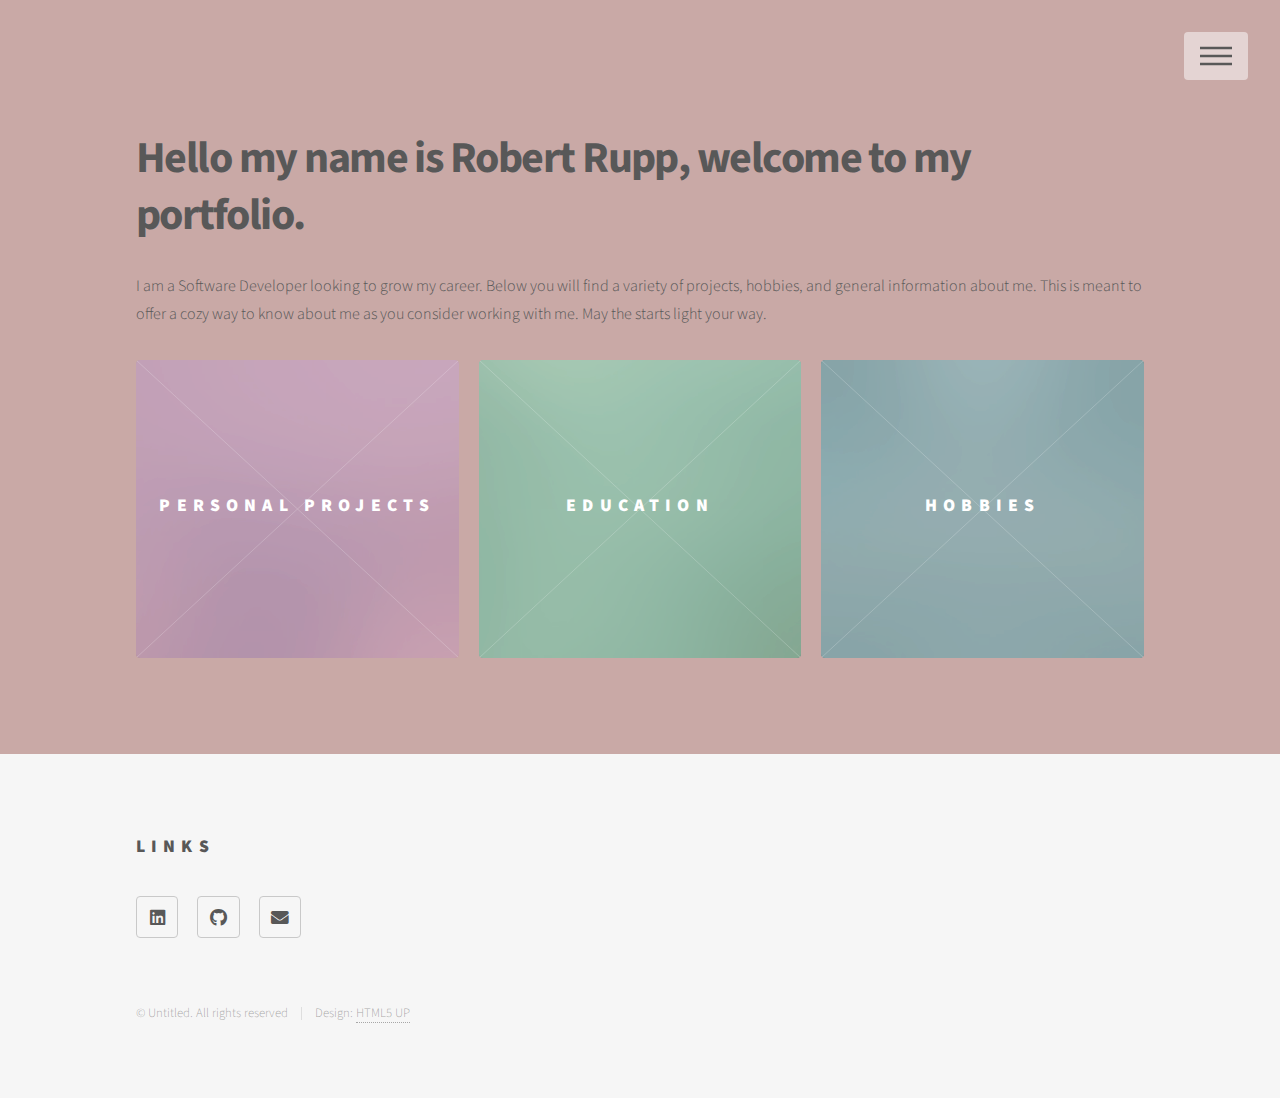
<file: index.html>
<!DOCTYPE HTML>
<!--
	Phantom by HTML5 UP
	html5up.net | @ajlkn
	Free for personal and commercial use under the CCA 3.0 license (html5up.net/license)
-->
<html>
	<head>
		<title>Rupp's Portfolio</title>
		<meta charset="utf-8" />
		<meta name="viewport" content="width=device-width, initial-scale=1, user-scalable=no" />
		<link rel="stylesheet" href="assets/css/main.css" />
		<noscript><link rel="stylesheet" href="assets/css/noscript.css" /></noscript>
	</head>
	<body class="is-preload">
		<!-- Wrapper -->
			<div id="wrapper">

				<!-- Header -->
					<header id="header">
						<div class="inner">

							<!-- Logo -->
								<!-- <a href="index.html" class="logo">
									<span class="symbol"><img src="images/logo.svg" alt="" /></span><span class="title">Phantom</span>
								</a> -->

							<!-- Nav -->
								<nav>
									<ul>
										<li><a href="#menu">Menu</a></li>
									</ul>
								</nav>

						</div>
					</header>

				<!-- Menu -->
					<nav id="menu">
						<h2>Menu</h2>
						<ul>
							<li><a href="index.html">Home</a></li>
							<li><a href="aboutme.html">About Me</a></li>
							<li><a href="projects.html">Projects</a></li>
							<li><a href="experiences.html">Experiences</a></li>
							<li><a href="hobbies.html">Hobbies</a></li>
						</ul>
					</nav>

				<!-- Main -->
					<div id="main">
						<div class="inner">
							<header>
								<h1>Hello my name is Robert Rupp, welcome to my portfolio.<br /></h1>
								<p>I am a Software Developer looking to grow my career. Below you will find a variety of projects, hobbies, and general information about me. This is meant to offer a cozy way to know about me as you consider working with me. May the starts light your way.</p>
							</header>
							<section class="tiles">
								<article class="style1">
									<span class="image">
										<img src="images/pic01.jpg" alt="" />
									</span>
									<a href="projects.html">
										<h2>Personal Projects</h2>
										<div class="content">
											<p>This is a list and brief description of the coding projects I have worked on.</p>
										</div>
									</a>
								</article>
								<article class="style2">
									<span class="image">
										<img src="images/pic02.jpg" alt="" />
									</span>
									<a href="experiences.html">
										<h2>Education</h2>
										<div class="content">
											<p>Here you will find an index of my previous and current educational pursuits. From Traditional Academics, to personal studies.</p>
										</div>
									</a>
								</article>
								<article class="style3">
									<span class="image">
										<img src="images/pic03.jpg" alt="" />
									</span>
									<a href="hobbies.html">
										<h2>Hobbies</h2>
										<div class="content">
											<p>If are interested in knowing more about what I do in my free time, I am happy to share other things that I enjoy.</p>
										</div>
									</a>
								</article>
								<!-- <article class="style4">
									<span class="image">
										<img src="images/pic04.jpg" alt="" />
									</span>
									<a href="generic.html">
										<h2>Tempus</h2>
										<div class="content">
											<p>Sed nisl arcu euismod sit amet nisi lorem etiam dolor veroeros et feugiat.</p>
										</div>
									</a>
								</article>
								<article class="style5">
									<span class="image">
										<img src="images/pic05.jpg" alt="" />
									</span>
									<a href="generic.html">
										<h2>Aliquam</h2>
										<div class="content">
											<p>Sed nisl arcu euismod sit amet nisi lorem etiam dolor veroeros et feugiat.</p>
										</div>
									</a>
								</article>
								<article class="style6">
									<span class="image">
										<img src="images/pic06.jpg" alt="" />
									</span>
									<a href="generic.html">
										<h2>Veroeros</h2>
										<div class="content">
											<p>Sed nisl arcu euismod sit amet nisi lorem etiam dolor veroeros et feugiat.</p>
										</div>
									</a>
								</article>
								<article class="style2">
									<span class="image">
										<img src="images/pic07.jpg" alt="" />
									</span>
									<a href="generic.html">
										<h2>Ipsum</h2>
										<div class="content">
											<p>Sed nisl arcu euismod sit amet nisi lorem etiam dolor veroeros et feugiat.</p>
										</div>
									</a>
								</article>
								<article class="style3">
									<span class="image">
										<img src="images/pic08.jpg" alt="" />
									</span>
									<a href="generic.html">
										<h2>Dolor</h2>
										<div class="content">
											<p>Sed nisl arcu euismod sit amet nisi lorem etiam dolor veroeros et feugiat.</p>
										</div>
									</a>
								</article>
								<article class="style1">
									<span class="image">
										<img src="images/pic09.jpg" alt="" />
									</span>
									<a href="generic.html">
										<h2>Nullam</h2>
										<div class="content">
											<p>Sed nisl arcu euismod sit amet nisi lorem etiam dolor veroeros et feugiat.</p>
										</div>
									</a>
								</article>
								<article class="style5">
									<span class="image">
										<img src="images/pic10.jpg" alt="" />
									</span>
									<a href="generic.html">
										<h2>Ultricies</h2>
										<div class="content">
											<p>Sed nisl arcu euismod sit amet nisi lorem etiam dolor veroeros et feugiat.</p>
										</div>
									</a>
								</article>
								<article class="style6">
									<span class="image">
										<img src="images/pic11.jpg" alt="" />
									</span>
									<a href="generic.html">
										<h2>Dictum</h2>
										<div class="content">
											<p>Sed nisl arcu euismod sit amet nisi lorem etiam dolor veroeros et feugiat.</p>
										</div>
									</a>
								</article>
								<article class="style4">
									<span class="image">
										<img src="images/pic12.jpg" alt="" />
									</span>
									<a href="generic.html">
										<h2>Pretium</h2>
										<div class="content">
											<p>Sed nisl arcu euismod sit amet nisi lorem etiam dolor veroeros et feugiat.</p>
										</div>
									</a>
								</article> -->
							</section>
						</div>
					</div>

				<!-- Footer -->
					<footer id="footer">
						<div class="inner">
							
							<section>
								<h2>Links</h2>
								<ul class="icons">
									<li><a href="https://www.linkedin.com/in/robert-rupp-767292216/" class="icon brands style2 fa-linkedin"><span class="label">Linkedin</span></a></li>
									<li><a href="https://github.com/Robruppjr" class="icon brands style2 fa-github"><span class="label">GitHub</span></a></li>
									<li><a href="robert.rupp.work@gmail.com" class="icon solid style2 fa-envelope"><span class="label">Email</span></a></li>
								</ul>
							</section>
							<ul class="copyright">
								<li>&copy; Untitled. All rights reserved</li><li>Design: <a href="http://html5up.net">HTML5 UP</a></li>
							</ul>
						</div>
					</footer>

			</div>

		<!-- Scripts -->
			<script src="assets/js/jquery.min.js"></script>
			<script src="assets/js/browser.min.js"></script>
			<script src="assets/js/breakpoints.min.js"></script>
			<script src="assets/js/util.js"></script>
			<script src="assets/js/main.js"></script>

	</body>
</html>
</file>
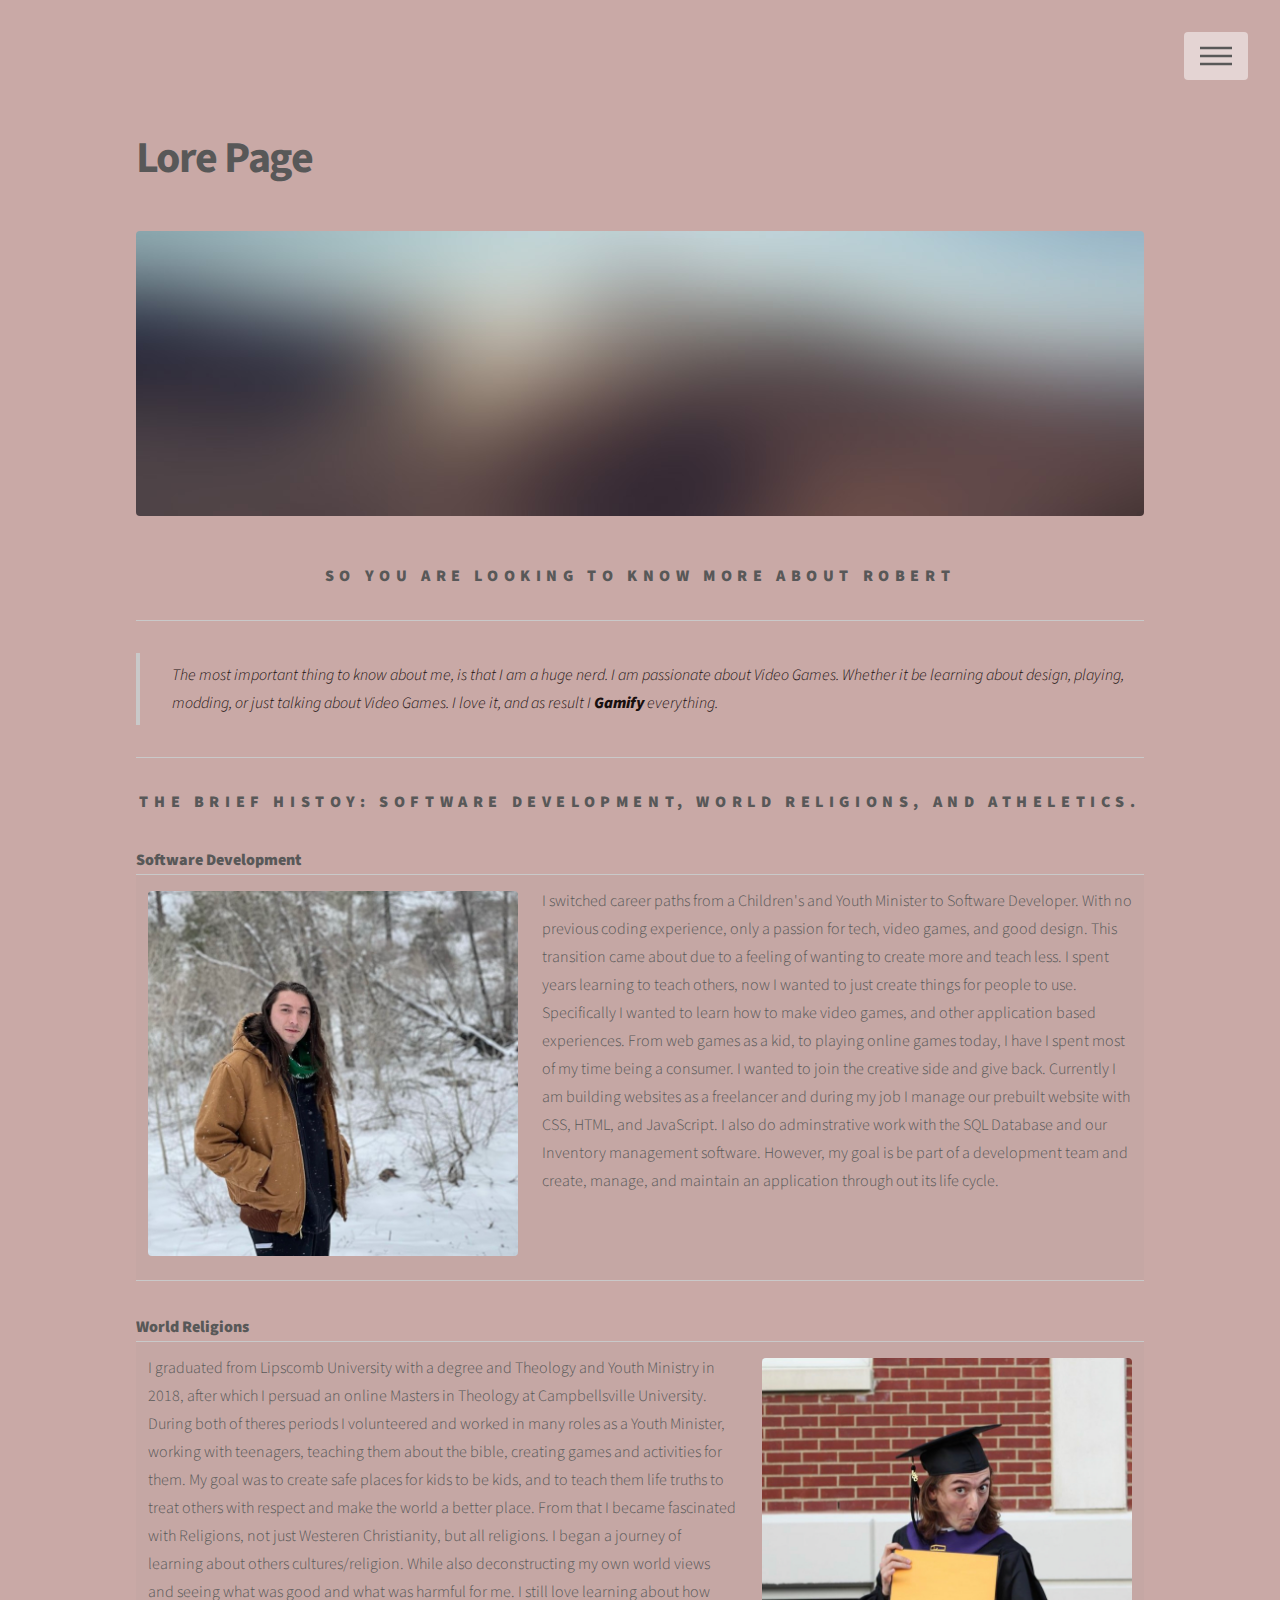
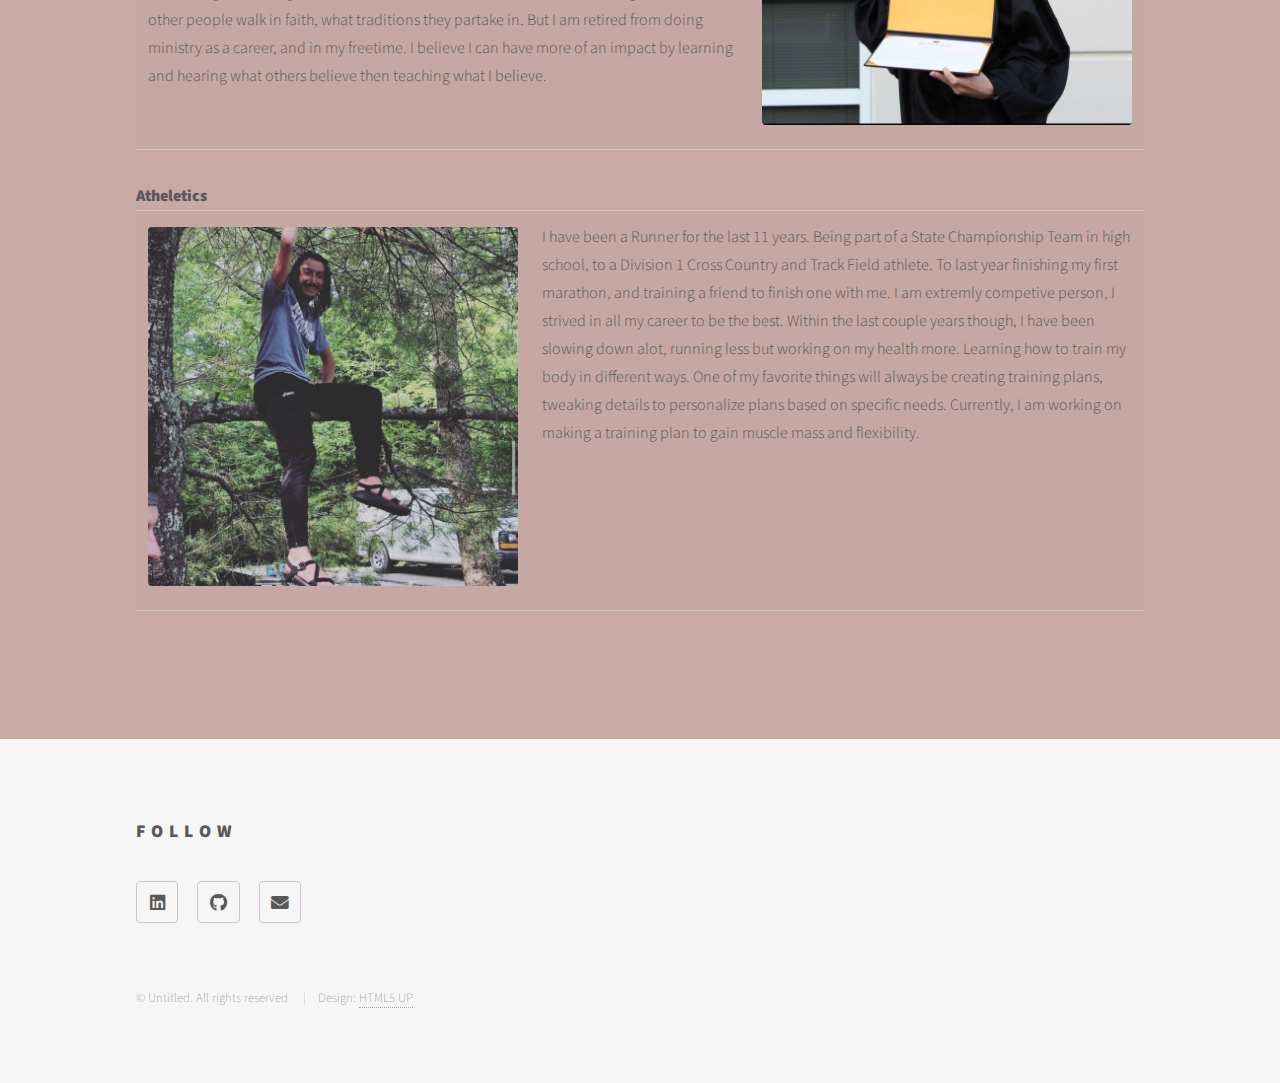
<file: aboutme.html>
<!DOCTYPE HTML>
<!--
	Phantom by HTML5 UP
	html5up.net | @ajlkn
	Free for personal and commercial use under the CCA 3.0 license (html5up.net/license)
-->
<html>

<head>
    <title>About Rupp</title>
    <meta charset="utf-8" />
    <meta name="viewport" content="width=device-width, initial-scale=1, user-scalable=no" />
    <link rel="stylesheet" href="assets/css/main.css" />
    <noscript>
        <link rel="stylesheet" href="assets/css/noscript.css" />
    </noscript>
</head>

<body class="is-preload">
    <!-- Wrapper -->
    <div id="wrapper">

        <!-- Header -->
        <header id="header">
            <div class="inner">

                <!-- Logo -->
                <!-- <a href="index.html" class="logo">
                    <span class="symbol"><img src="images/logo.svg" alt="" /></span><span class="title">Phantom</span>
                </a> -->

                <!-- Nav -->
                <nav>
                    <ul>
                        <li><a href="#menu">Menu</a></li>
                    </ul>
                </nav>

            </div>
        </header>

        <!-- Menu -->
        <nav id="menu">
            <h2>Menu</h2>
            <ul>
                <li><a href="index.html">Home</a></li>
                <li><a href="projects.html">Projects</a></li>
                <li><a href="experiences.html">Experiences</a></li>
                <li><a href="hobbies.html">Hobbies</a></li>
            </ul>
        </nav>

        <!-- Main -->
        <div id="main">
            <div class="inner">
                <h1>Lore Page</h1>
                <span class="image main"><img src="images/pic13.jpg" alt="" /></span>
                <h3 style="text-align:center">So you are looking to know more about Robert <Rupp class=""></Rupp></h3>
                <hr>
                <blockquote>The most important thing to know about me, is that I am a huge nerd. I am passionate about Video Games. Whether it be learning about design, playing, modding, or just talking about Video Games. I love it, and as result I <b>Gamify</b> everything.</blockquote>
                <hr>
                <h3 style="text-align:center">The Brief histoy: Software Development, World Religions, and Atheletics.</h3>
                <section>
                    <div class="table-wrapper">
                        <table>
                            <thead><b>Software Development</b></thead>
                            <td><span class="image left"><img src="images/SnowImg.jpg" alt="" /></span>I switched career paths from a Children's and Youth Minister to Software Developer. With no previous coding experience, only a passion for tech, video games, and good design. This transition came about due to a feeling of wanting to create more and teach less. I spent years learning to teach others, now I wanted to just create things for people to use. Specifically I wanted to learn how to make video games, and other application based experiences. From web games as a kid, to playing online games today, I have I spent most of my time being a consumer. I wanted to join the creative side and give back. Currently I am building websites as a freelancer and during my job I manage our prebuilt website with CSS, HTML, and JavaScript. I also do adminstrative work with the SQL Database and our Inventory management software. However, my goal is be part of a development team and create, manage, and maintain an application through out its life cycle.</td>
                        </table>
                    </div>
                    <div class="table-wrapper">
                        <table>
                            <thead><b>World Religions</b></thead>
                                <td><span class="image right"><img src="images/GradImg.jpg" alt="" /></span>I graduated from Lipscomb University with a degree and Theology and Youth Ministry in 2018, after which I persuad an online Masters in Theology at Campbellsville University. During both of theres periods I volunteered and worked in many roles as a Youth Minister, working with teenagers, teaching them about the bible, creating games and activities for them. My goal was to create safe places for kids to be kids, and to teach them life truths to treat others with respect and make the world a better place. From that I became fascinated with Religions, not just Westeren Christianity, but all religions. I began a journey of learning about others cultures/religion. While also deconstructing my own world views and seeing what was good and what was harmful for me. I still love learning about how other people walk in faith, what traditions they partake in. But  I am retired from doing ministry as a career, and in my freetime. I believe I can have more of an impact by learning and hearing what others believe then teaching what I believe.</td>
                        </table>
                    </div>
                    <div class="table-wrapper">
                        <table>
                            <thead><b>Atheletics</b></thead>
                                <td><span class="image left"><img src="images/TreeImg.jpg" alt="" /></span>I have been a Runner for the last 11 years. Being part of a State Championship Team in high school, to a Division 1 Cross Country and Track Field athlete. To last year finishing my first marathon, and training a friend to finish one with me. I am extremly competive person, I strived in all my career to be the best. Within the last couple years though, I have been slowing down alot, running less but working on my health more. Learning how to train my body in different ways. One of my favorite things will always be creating training plans, tweaking details to personalize plans based on specific needs. Currently, I am working on making a training plan to gain muscle mass and flexibility.</td>
                        </table>
                    </div>
                </section>  
            </div>
        </div>

        <!-- Footer -->
        <footer id="footer">
            <div class="inner">
                <section>
                    <h2>Follow</h2>
                    <ul class="icons">
                        <li><a href="https://www.linkedin.com/in/robert-rupp-767292216/" class="icon brands style2 fa-linkedin"><span
                                    class="label">Linkedin</span></a></li>
                        <li><a href="https://github.com/Robruppjr" class="icon brands style2 fa-github"><span
                                    class="label">GitHub</span></a></li>
                        <li><a href="robert.rupp.work@gmail.com" class="icon solid style2 fa-envelope"><span class="label">Email</span></a>
                        </li>
                    </ul>
                </section>
                <ul class="copyright">
                    <li>&copy; Untitled. All rights reserved</li>
                    <li>Design: <a href="http://html5up.net">HTML5 UP</a></li>
                </ul>
            </div>
        </footer>

    </div>

    <!-- Scripts -->
    <script src="assets/js/jquery.min.js"></script>
    <script src="assets/js/browser.min.js"></script>
    <script src="assets/js/breakpoints.min.js"></script>
    <script src="assets/js/util.js"></script>
    <script src="assets/js/main.js"></script>

</body>

</html>
</file>
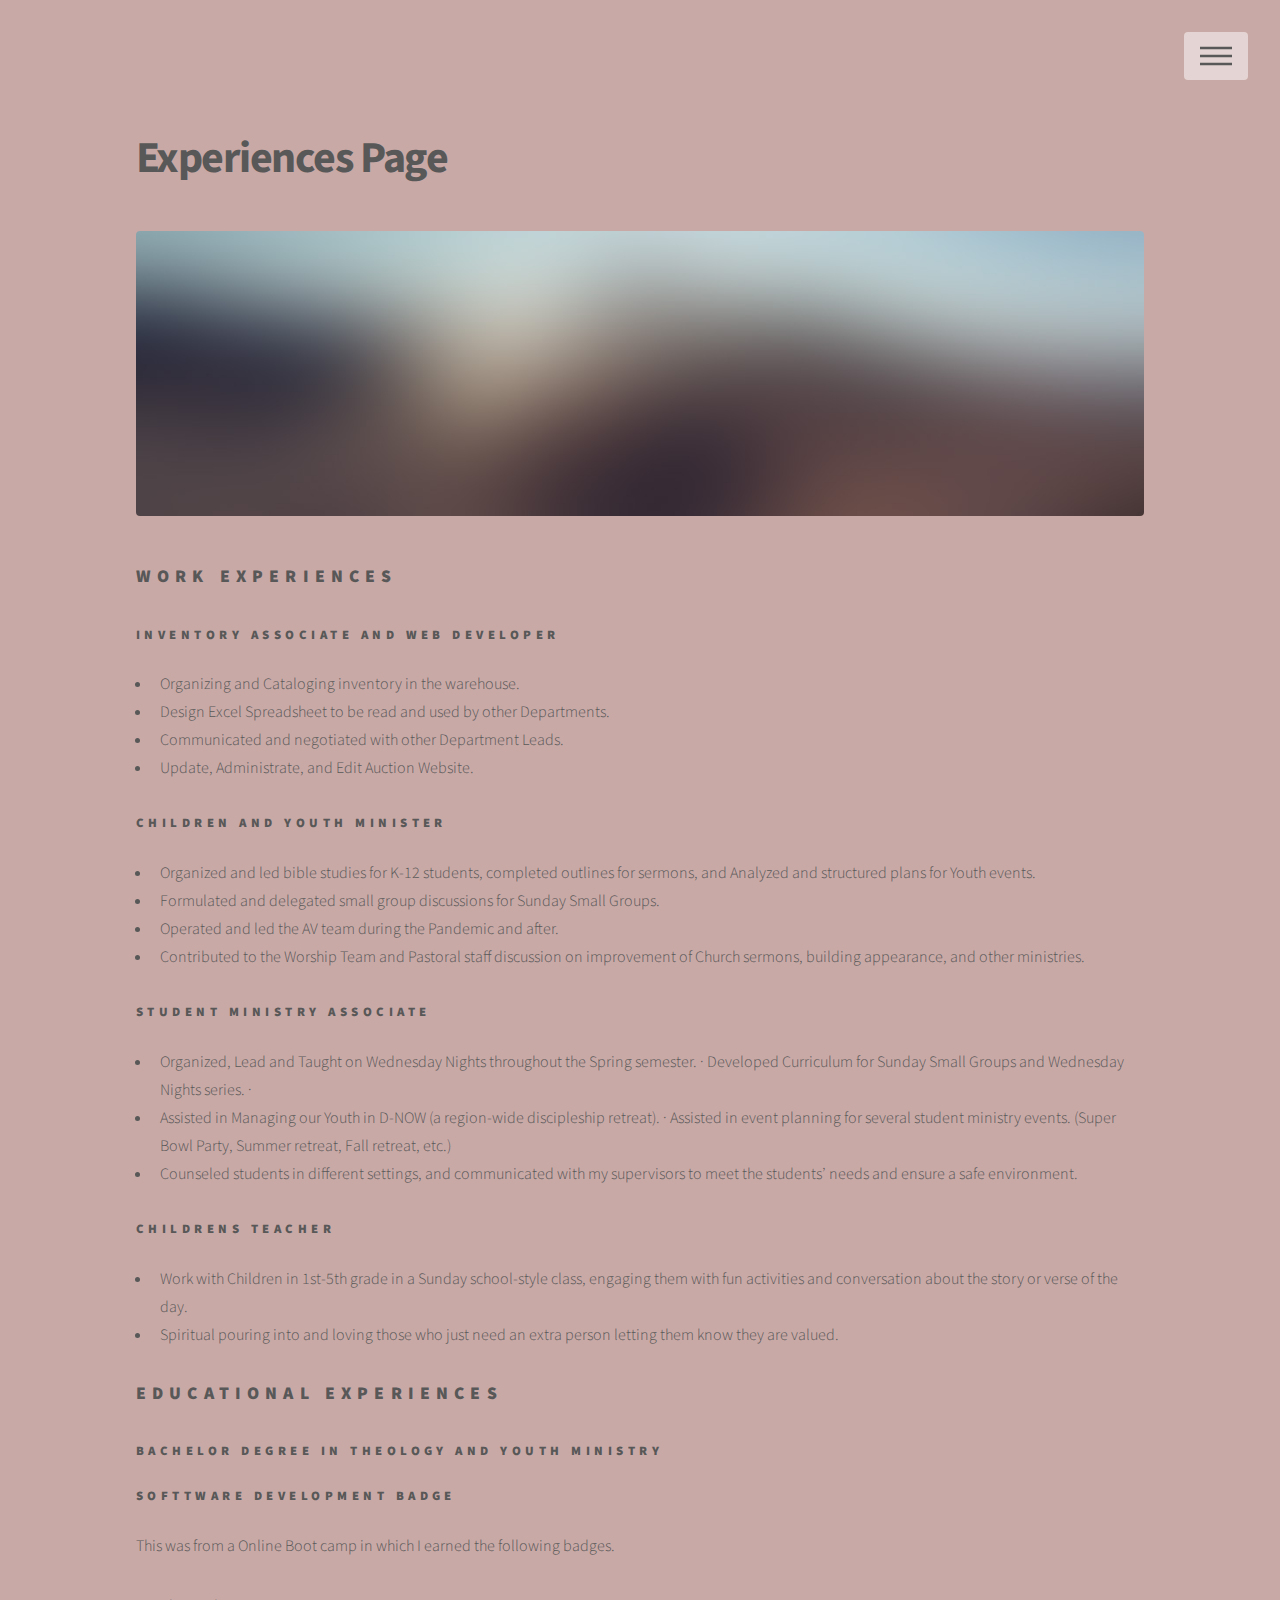
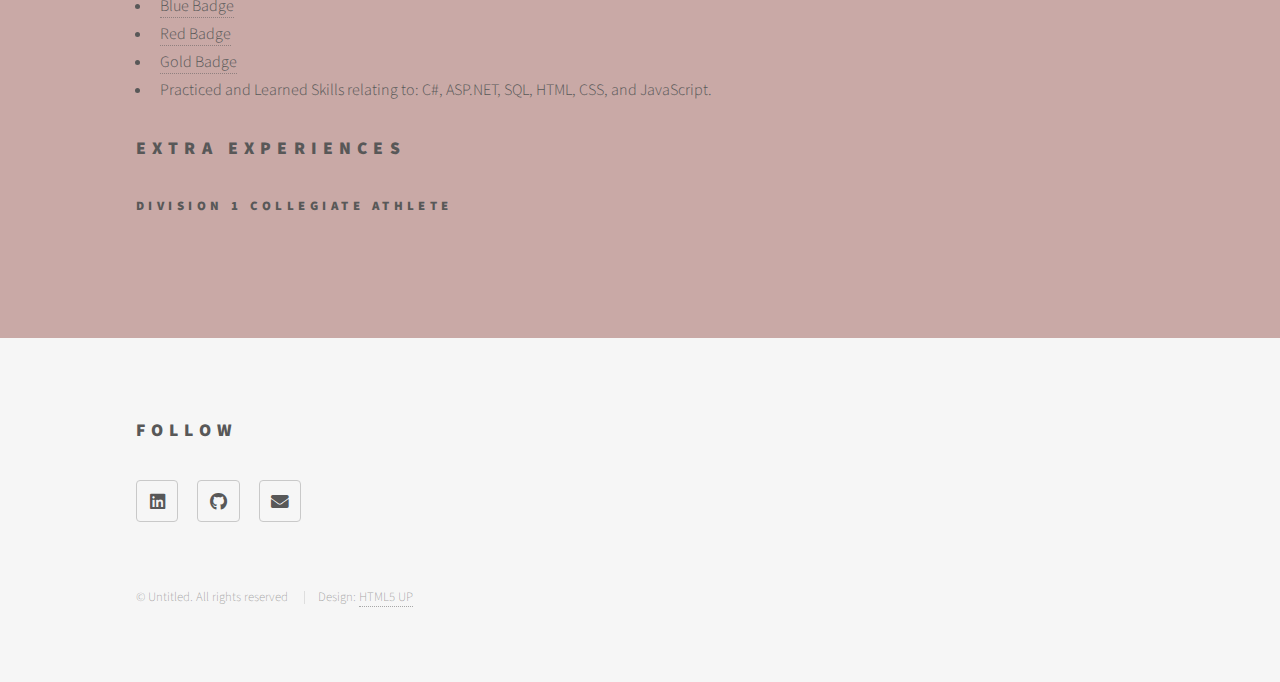
<file: experiences.html>
<!DOCTYPE HTML>
<!--
	Phantom by HTML5 UP
	html5up.net | @ajlkn
	Free for personal and commercial use under the CCA 3.0 license (html5up.net/license)
-->
<html>

<head>
    <title>Rupp's Experiences</title>
    <meta charset="utf-8" />
    <meta name="viewport" content="width=device-width, initial-scale=1, user-scalable=no" />
    <link rel="stylesheet" href="assets/css/main.css" />
    <noscript>
        <link rel="stylesheet" href="assets/css/noscript.css" />
    </noscript>
</head>

<body class="is-preload">
    <!-- Wrapper -->
    <div id="wrapper">

        <!-- Header -->
        <header id="header">
            <div class="inner">

                <!-- Logo -->
                <!-- <a href="index.html" class="logo">
                    <span class="symbol"><img src="images/logo.svg" alt="" /></span><span class="title">Phantom</span>
                </a> -->

                <!-- Nav -->
                <nav>
                    <ul>
                        <li><a href="#menu">Menu</a></li>
                    </ul>
                </nav>

            </div>
        </header>

        <!-- Menu -->
        <nav id="menu">
            <h2>Menu</h2>
                <ul>
                    <li><a href="index.html">Home</a></li>
                    <li><a href="aboutme.html">About Me</a></li>
                    <li><a href="projects.html">Projects</a></li>
                    <li><a href="hobbies.html">Hobbies</a></li>
                </ul>
        </nav>

        <!-- Main -->
        <div id="main">
            <div class="inner">
                <h1>Experiences Page</h1>
                <span class="image main"><img src="images/pic13.jpg" alt="" /></span>
                <h2>Work Experiences</h2>
                    <h5>Inventory Associate and Web Developer</h5>
                        <ul>
                            <li>Organizing and Cataloging inventory in the warehouse. </li>
                            <li>Design Excel Spreadsheet to be read and used by other Departments.</li>
                            <li>Communicated and negotiated with other Department Leads. </li>
                            <li>Update, Administrate, and Edit Auction Website.</li>
                        </ul>
                    <h5>Children and Youth Minister</h5>
                        <ul>
                            <li>Organized and led bible studies for K-12 students, completed outlines for sermons, and Analyzed and structured plans for Youth events. </li>
                            <li>Formulated and delegated small group discussions for Sunday Small Groups. </li>
                            <li>Operated and led the AV team during the Pandemic and after. </li>
                            <li>Contributed to the Worship Team and Pastoral staff discussion on improvement of Church sermons, building appearance, and other ministries.</li>
                        </ul>
                    <h5>Student Ministry Associate</h5>
                        <ul>
                            <li>Organized, Lead and Taught on Wednesday Nights throughout the Spring semester. · Developed Curriculum for Sunday Small Groups and Wednesday Nights series. · </li>
                            <li>Assisted in Managing our Youth in D-NOW (a region-wide discipleship retreat). · Assisted in event planning for several student ministry events. (Super Bowl Party, Summer retreat, Fall retreat, etc.) </li>
                            <li>Counseled students in different settings, and communicated with my supervisors to meet the students’ needs and ensure a safe environment. </li>
                        </ul>
                    <h5>Childrens Teacher</h5>
                        <ul>
                            <li>Work with Children in 1st-5th grade in a Sunday school-style class, engaging them with fun activities and conversation about the story or verse of the day. </li>
                            <li>Spiritual pouring into and loving those who just need an extra person letting them know they are valued. </li>
                        </ul>
                <h2>Educational Experiences</h2>
                    <h5>Bachelor degree in Theology and Youth Ministry</h5>
                    <h5>Softtware Development Badge</h5>
                        <p>This was from a Online Boot camp in which I earned the following badges.</p>
                        <ul>
                            <li><a href="https://www.credly.com/badges/6639d8c1-873e-4c81-a997-e9db84544a78/public_url">Blue Badge</a></li>
                            <li><a href="https://www.credly.com/badges/6639d8c1-873e-4c81-a997-e9db84544a78/public_url">Red Badge</a></li>
                            <li><a href="https://www.credly.com/badges/3a408a61-a8c3-4172-b709-23d9e5ae221d/public_url ">Gold Badge</a></li>
                            <li>Practiced and Learned Skills relating to: C#, ASP.NET, SQL, HTML, CSS, and JavaScript.</li>
                        </ul>
                <h2>Extra Experiences</h2>
                    <h5>Division 1 Collegiate Athlete</h5>
            </div>
        </div>

        <!-- Footer -->
        <footer id="footer">
            <div class="inner">
                
                <section>
                    <h2>Follow</h2>
                    <ul class="icons">
                        <li><a href="https://www.linkedin.com/in/robert-rupp-767292216/" class="icon brands style2 fa-linkedin"><span
                            class="label">Linkedin</span></a></li>
                        <li><a href="https://github.com/Robruppjr" class="icon brands style2 fa-github"><span
                            class="label">GitHub</span></a></li>
                        <li><a href="robert.rupp.work@gmail.com" class="icon solid style2 fa-envelope"><span class="label">Email</span></a></li>
                    </ul>
                </section>
                <ul class="copyright">
                    <li>&copy; Untitled. All rights reserved</li>
                    <li>Design: <a href="http://html5up.net">HTML5 UP</a></li>
                </ul>
            </div>
        </footer>

    </div>

    <!-- Scripts -->
    <script src="assets/js/jquery.min.js"></script>
    <script src="assets/js/browser.min.js"></script>
    <script src="assets/js/breakpoints.min.js"></script>
    <script src="assets/js/util.js"></script>
    <script src="assets/js/main.js"></script>

</body>

</html>
</file>
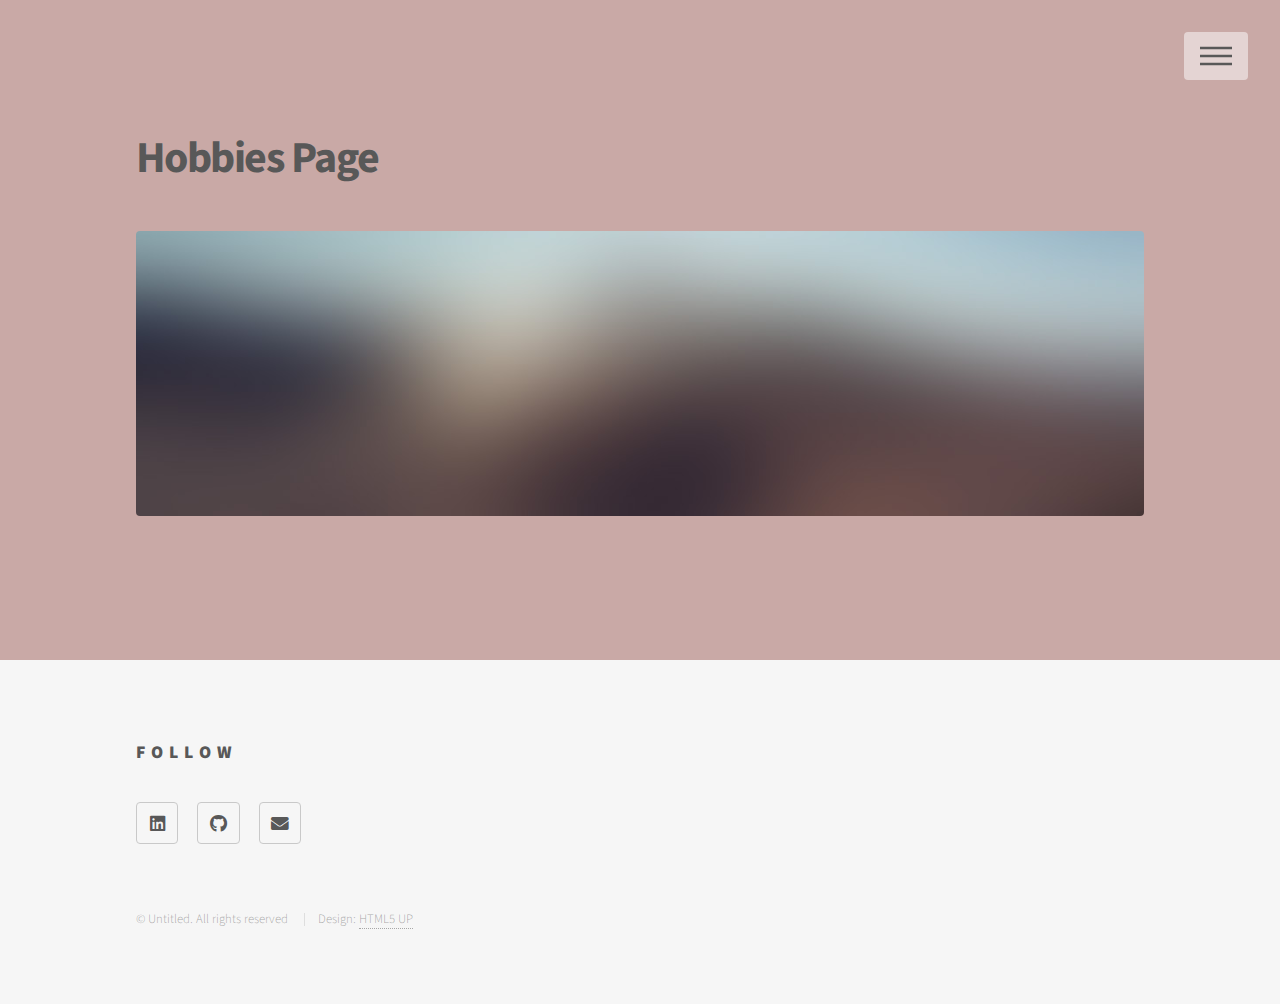
<file: hobbies.html>
<!DOCTYPE HTML>
<!--
	Phantom by HTML5 UP
	html5up.net | @ajlkn
	Free for personal and commercial use under the CCA 3.0 license (html5up.net/license)
-->
<html>

<head>
    <title>Rupp's Hobbies</title>
    <meta charset="utf-8" />
    <meta name="viewport" content="width=device-width, initial-scale=1, user-scalable=no" />
    <link rel="stylesheet" href="assets/css/main.css" />
    <noscript>
        <link rel="stylesheet" href="assets/css/noscript.css" />
    </noscript>
</head>

<body class="is-preload">
    <!-- Wrapper -->
    <div id="wrapper">

        <!-- Header -->
        <header id="header">
            <div class="inner">

                <!-- Logo -->
                <!-- <a href="index.html" class="logo">
                    <span class="symbol"><img src="images/logo.svg" alt="" /></span><span class="title">Phantom</span>
                </a> -->

                <!-- Nav -->
                <nav>
                    <ul>
                        <li><a href="#menu">Menu</a></li>
                    </ul>
                </nav>

            </div>
        </header>

        <!-- Menu -->
        <nav id="menu">
            <h2>Menu</h2>
                <ul>
                    <li><a href="index.html">Home</a></li>
                    <li><a href="aboutme.html">About Me</a></li>
                    <li><a href="projects.html">Projects</a></li>
                    <li><a href="experiences.html">Experiences</a></li>
                </ul>
        </nav>

        <!-- Main -->
        <div id="main">
            <div class="inner">
                <h1>Hobbies Page</h1>
                <span class="image main"><img src="images/pic13.jpg" alt="" /></span>
                <p></p>
            </div>
        </div>

        <!-- Footer -->
        <footer id="footer">
            <div class="inner">
                
                <section>
                    <h2>Follow</h2>
                    <ul class="icons">
                        <li><a href="https://www.linkedin.com/in/robert-rupp-767292216/" class="icon brands style2 fa-linkedin"><span
                            class="label">Linkedin</span></a></li>
                        <li><a href="https://github.com/Robruppjr" class="icon brands style2 fa-github"><span
                            class="label">GitHub</span></a></li>
                        <li><a href="robert.rupp.work@gmail.com" class="icon solid style2 fa-envelope"><span class="label">Email</span></a></li>
                    </ul>
                </section>
                <ul class="copyright">
                    <li>&copy; Untitled. All rights reserved</li>
                    <li>Design: <a href="http://html5up.net">HTML5 UP</a></li>
                </ul>
            </div>
        </footer>

    </div>

    <!-- Scripts -->
    <script src="assets/js/jquery.min.js"></script>
    <script src="assets/js/browser.min.js"></script>
    <script src="assets/js/breakpoints.min.js"></script>
    <script src="assets/js/util.js"></script>
    <script src="assets/js/main.js"></script>

</body>

</html>
</file>
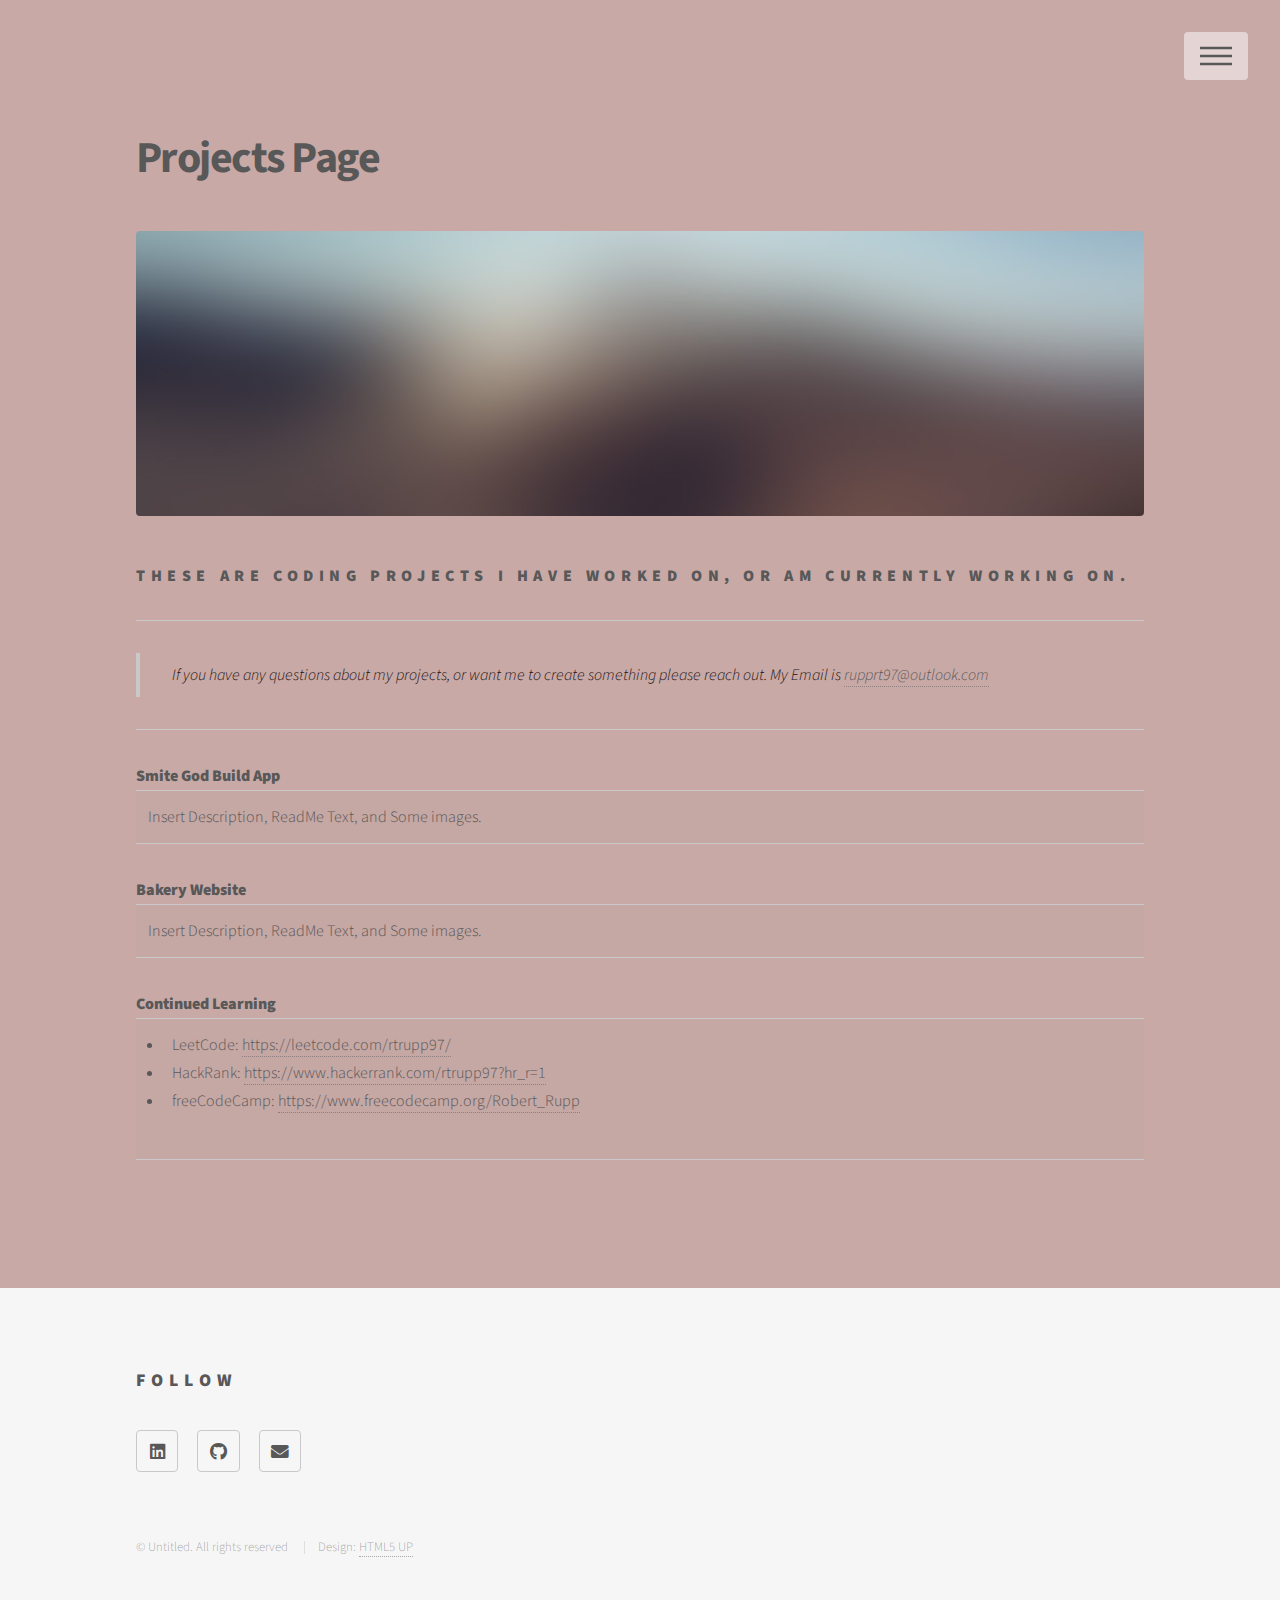
<file: projects.html>
<!DOCTYPE HTML>
<!--
	Phantom by HTML5 UP
	html5up.net | @ajlkn
	Free for personal and commercial use under the CCA 3.0 license (html5up.net/license)
-->
<html>

<head>
    <title>Rupp's Projects</title>
    <meta charset="utf-8" />
    <meta name="viewport" content="width=device-width, initial-scale=1, user-scalable=no" />
    <link rel="stylesheet" href="assets/css/main.css" />
    <noscript>
        <link rel="stylesheet" href="assets/css/noscript.css" />
    </noscript>
</head>

<body class="is-preload">
    <!-- Wrapper -->
    <div id="wrapper">

        <!-- Header -->
        <header id="header">
            <div class="inner">

                <!-- Logo -->
                <!-- <a href="index.html" class="logo">
                    <span class="symbol"><img src="images/logo.svg" alt="" /></span><span class="title">Phantom</span>
                </a> -->

                <!-- Nav -->
                <nav>
                    <ul>
                        <li><a href="#menu">Menu</a></li>
                    </ul>
                </nav>

            </div>
        </header>

        <!-- Menu -->
        <nav id="menu">
            <h2>Menu</h2>
            <ul>
                <li><a href="index.html">Home</a></li>
                <li><a href="aboutme.html">About Me</a></li>
                <li><a href="experiences.html">Experiences</a></li>
                <li><a href="hobbies.html">Hobbies</a></li>
            </ul>
        </nav>

        <!-- Main -->
        <div id="main">
            <div class="inner">
                <h1>Projects Page</h1>
                <span class="image main"><img src="images/pic13.jpg" alt="" /></span>
                <h3>These are coding projects I have worked on, or am currently working on.</h3>
                <hr>
                <blockquote>If you have any questions about my projects, or want me to create something please reach out. My Email is <a>rupprt97@outlook.com</a></blockquote>
                <p></p>
                <hr>
                <section>
                    <div class="table-wrapper">
                        <table>
                            <thead><b>Smite God Build App</b></thead>
                            <td>
                                Insert Description, ReadMe Text, and Some images.
                            </td>
                        </table>
                    </div>
                    <div class="table-wrapper">
                        <table>
                            <thead><b>Bakery Website</b></thead>
                            <td>
                                Insert Description, ReadMe Text, and Some images.
                            </td>
                        </table>
                    </div>
                    <div class="table-wrapper">
                        <table>
                            <thead><b>Continued Learning</b></thead>
                            <td>
				    <ul>
					    <li>LeetCode: <a>https://leetcode.com/rtrupp97/</a></li>    
					    <li>HackRank: <a>https://www.hackerrank.com/rtrupp97?hr_r=1</a></li>  
					    <li>freeCodeCamp: <a>https://www.freecodecamp.org/Robert_Rupp</a></li> 
				    </ul>
                            </td>
                        </table>
                    </div>
                </section>
            </div>
        </div>

        <!-- Footer -->
        <footer id="footer">
            <div class="inner">
                
                <section>
                    <h2>Follow</h2>
                    <ul class="icons">
                        <li><a href="https://www.linkedin.com/in/robert-rupp-767292216/" class="icon brands style2 fa-linkedin"><span
                            class="label">Linkedin</span></a></li>
                        <li><a href="https://github.com/Robruppjr" class="icon brands style2 fa-github"><span
                            class="label">GitHub</span></a></li>
                        <li><a href="robert.rupp.work@gmail.com" class="icon solid style2 fa-envelope"><span class="label">Email</span></a></li>
                    </ul>
                </section>
                <ul class="copyright">
                    <li>&copy; Untitled. All rights reserved</li>
                    <li>Design: <a href="http://html5up.net">HTML5 UP</a></li>
                </ul>
            </div>
        </footer>

    </div>

    <!-- Scripts -->
    <script src="assets/js/jquery.min.js"></script>
    <script src="assets/js/browser.min.js"></script>
    <script src="assets/js/breakpoints.min.js"></script>
    <script src="assets/js/util.js"></script>
    <script src="assets/js/main.js"></script>

</body>

</html>
</file>
<file: assets/css/noscript.css>
/*
	Phantom by HTML5 UP
	html5up.net | @ajlkn
	Free for personal and commercial use under the CCA 3.0 license (html5up.net/license)
*/

/* Tiles */

	body.is-preload .tiles article {
		-moz-transform: none;
		-webkit-transform: none;
		-ms-transform: none;
		transform: none;
		opacity: 1;
	}
</file>
<file: assets/css/main.css>
@import url(fontawesome-all.min.css);
@import url("https://fonts.googleapis.com/css?family=Source+Sans+Pro:300,700,900");

/*
	Phantom by HTML5 UP
	html5up.net | @ajlkn
	Free for personal and commercial use under the CCA 3.0 license (html5up.net/license)
*/

html, body, div, span, applet, object,
iframe, h1, h2, h3, h4, h5, h6, p, blockquote,
pre, a, abbr, acronym, address, big, cite,
code, del, dfn, em, img, ins, kbd, q, s, samp,
small, strike, strong, sub, sup, tt, var, b,
u, i, center, dl, dt, dd, ol, ul, li, fieldset,
form, label, legend, table, caption, tbody,
tfoot, thead, tr, th, td, article, aside,
canvas, details, embed, figure, figcaption,
footer, header, hgroup, menu, nav, output, ruby,
section, summary, time, mark, audio, video {
	margin: 0;
	padding: 0;
	border: 0;
	font-size: 100%;
	font: inherit;
	vertical-align: baseline;}

article, aside, details, figcaption, figure,
footer, header, hgroup, menu, nav, section {
	display: block;}

body {
	line-height: 1;
}

ol, ul {
	list-style: none;
}

blockquote, q {
	quotes: none;
}

	blockquote:before, blockquote:after, q:before, q:after {
		content: '';
		content: none;
	}

table {
	border-collapse: collapse;
	border-spacing: 0;
}

body {
	-webkit-text-size-adjust: none;
}

mark {
	background-color: transparent;
	color: inherit;
}

input::-moz-focus-inner {
	border: 0;
	padding: 0;
}

input, select, textarea {
	-moz-appearance: none;
	-webkit-appearance: none;
	-ms-appearance: none;
	appearance: none;
}

/* Basic */

	@-ms-viewport {
		width: device-width;
	}

	body {
		-ms-overflow-style: scrollbar;
	}

	@media screen and (max-width: 480px) {

		html, body {
			min-width: 320px;
		}

	}

	html {
		box-sizing: border-box;
	}

	*, *:before, *:after {
		box-sizing: inherit;
	}

	body {
		background: #C9A9A6;
	}

		body.is-preload *, body.is-preload *:before, body.is-preload *:after {
			-moz-animation: none !important;
			-webkit-animation: none !important;
			-ms-animation: none !important;
			animation: none !important;
			-moz-transition: none !important;
			-webkit-transition: none !important;
			-ms-transition: none !important;
			transition: none !important;
		}

/* Type */

	body, input, select, textarea {
		color: #585858;
		font-family: "Source Sans Pro", Helvetica, sans-serif;
		font-size: 16pt;
		font-weight: 300;
		line-height: 1.75;
	}

		@media screen and (max-width: 1680px) {

			body, input, select, textarea {
				font-size: 14pt;
			}

		}

		@media screen and (max-width: 1280px) {

			body, input, select, textarea {
				font-size: 12pt;
			}

		}

	a {
		-moz-transition: border-bottom-color 0.2s ease, color 0.2s ease;
		-webkit-transition: border-bottom-color 0.2s ease, color 0.2s ease;
		-ms-transition: border-bottom-color 0.2s ease, color 0.2s ease;
		transition: border-bottom-color 0.2s ease, color 0.2s ease;
		text-decoration: none;
		color: #585858;
		border-bottom: dotted 1px rgba(88, 88, 88, 0.5);
	}

		a:hover {
			border-bottom-color: transparent;
			color: #f2849e !important;
		}

	strong, b {
		font-weight: 900;
	}

	em, i {
		font-style: italic;
	}

	p {
		margin: 0 0 2em 0;
	}

	h1 {
		font-size: 2.75em;
		font-weight: 700;
		line-height: 1.3;
		margin: 0 0 1em 0;
		letter-spacing: -0.035em;
	}

		h1 a {
			color: inherit;
		}

		@media screen and (max-width: 736px) {

			h1 {
				font-size: 2em;
				margin: 0 0 1em 0;
			}

		}

		@media screen and (max-width: 360px) {

			h1 {
				font-size: 1.75em;
			}

		}

	h2, h3, h4, h5, h6 {
		font-weight: 900;
		line-height: 1.5;
		margin: 0 0 2em 0;
		text-transform: uppercase;
		letter-spacing: 0.35em;
	}

		h2 a, h3 a, h4 a, h5 a, h6 a {
			color: inherit;
		}

	h2 {
		font-size: 1.1em;
	}

	h3 {
		font-size: 1em;
	}

	h4 {
		font-size: 0.8em;
	}
	h5 {
		font-size: 0.8em;
	}

	h6 {
		font-size: 0.8em;
	}

	.aboutme1 {			
		padding: 0;
	}
	
	.aboutme2  {
		padding-top: 0;
		}

	.aboutme3 {
		
		}
	
	.text.right{
		text-align: right;
	}
	@media screen and (max-width: 980px) {

		h1 br, h2 br, h3 br, h4 br, h5 br, h6 br {
			display: none;
		}

	}

	@media screen and (max-width: 736px) {

		h2 {
			font-size: 1em;
		}

		h3 {
			font-size: 0.8em;
		}

	}

	sub {
		font-size: 0.8em;
		position: relative;
		top: 0.5em;
	}

	sup {
		font-size: 0.8em;
		position: relative;
		top: -0.5em;
	}

	blockquote {
		border-left: solid 4px #c9c9c9;
		font-style: italic;
		color: #19100f;
		margin: 0 0 2em 0;
		padding: 0.5em 0 0.5em 2em;
	}

	code {
		background: rgba(144, 144, 144, 0.075);
		border-radius: 4px;
		border: solid 1px #c9c9c9;
		font-family: "Courier New", monospace;
		font-size: 0.9em;
		margin: 0 0.25em;
		padding: 0.25em 0.65em;
	}

	pre {
		-webkit-overflow-scrolling: touch;
		font-family: "Courier New", monospace;
		font-size: 0.9em;
		margin: 0 0 2em 0;
	}

		pre code {
			display: block;
			line-height: 1.75;
			padding: 1em 1.5em;
			overflow-x: auto;
		}

	hr {
		border: 0;
		border-bottom: solid 1px #c9c9c9;
		margin: 2em 0;
	}

		hr.major {
			margin: 3em 0;
		}

	.align-left {
		text-align: left;
	}

	.align-center {
		text-align: center;
	}

	.align-right {
		text-align: right;
	}

/* Row */

	.row {
		display: flex;
		flex-wrap: wrap;
		box-sizing: border-box;
		align-items: stretch;
	}

		.row > * {
			box-sizing: border-box;
		}

		.row.gtr-uniform > * > :last-child {
			margin-bottom: 0;
		}

		.row.aln-left {
			justify-content: flex-start;
		}

		.row.aln-center {
			justify-content: center;
		}

		.row.aln-right {
			justify-content: flex-end;
		}

		.row.aln-top {
			align-items: flex-start;
		}

		.row.aln-middle {
			align-items: center;
		}

		.row.aln-bottom {
			align-items: flex-end;
		}

		.row > .imp {
			order: -1;
		}

		.row > .col-1 {
			width: 8.33333%;
		}

		.row > .off-1 {
			margin-left: 8.33333%;
		}

		.row > .col-2 {
			width: 16.66667%;
		}

		.row > .off-2 {
			margin-left: 16.66667%;
		}

		.row > .col-3 {
			width: 25%;
		}

		.row > .off-3 {
			margin-left: 25%;
		}

		.row > .col-4 {
			width: 33.33333%;
		}

		.row > .off-4 {
			margin-left: 33.33333%;
		}

		.row > .col-5 {
			width: 41.66667%;
		}

		.row > .off-5 {
			margin-left: 41.66667%;
		}

		.row > .col-6 {
			width: 50%;
		}

		.row > .off-6 {
			margin-left: 50%;
		}

		.row > .col-7 {
			width: 58.33333%;
		}

		.row > .off-7 {
			margin-left: 58.33333%;
		}

		.row > .col-8 {
			width: 66.66667%;
		}

		.row > .off-8 {
			margin-left: 66.66667%;
		}

		.row > .col-9 {
			width: 75%;
		}

		.row > .off-9 {
			margin-left: 75%;
		}

		.row > .col-10 {
			width: 83.33333%;
		}

		.row > .off-10 {
			margin-left: 83.33333%;
		}

		.row > .col-11 {
			width: 91.66667%;
		}

		.row > .off-11 {
			margin-left: 91.66667%;
		}

		.row > .col-12 {
			width: 100%;
		}

		.row > .off-12 {
			margin-left: 100%;
		}

		.row.gtr-0 {
			margin-top: 0;
			margin-left: 0em;
		}

			.row.gtr-0 > * {
				padding: 0 0 0 0em;
			}

			.row.gtr-0.gtr-uniform {
				margin-top: 0em;
			}

				.row.gtr-0.gtr-uniform > * {
					padding-top: 0em;
				}

		.row.gtr-25 {
			margin-top: 0;
			margin-left: -0.5em;
		}

			.row.gtr-25 > * {
				padding: 0 0 0 0.5em;
			}

			.row.gtr-25.gtr-uniform {
				margin-top: -0.5em;
			}

				.row.gtr-25.gtr-uniform > * {
					padding-top: 0.5em;
				}

		.row.gtr-50 {
			margin-top: 0;
			margin-left: -1em;
		}

			.row.gtr-50 > * {
				padding: 0 0 0 1em;
			}

			.row.gtr-50.gtr-uniform {
				margin-top: -1em;
			}

				.row.gtr-50.gtr-uniform > * {
					padding-top: 1em;
				}

		.row {
			margin-top: 0;
			margin-left: -2em;
		}

			.row > * {
				padding: 0 0 0 2em;
			}

			.row.gtr-uniform {
				margin-top: -2em;
			}

				.row.gtr-uniform > * {
					padding-top: 2em;
				}

		.row.gtr-150 {
			margin-top: 0;
			margin-left: -3em;
		}

			.row.gtr-150 > * {
				padding: 0 0 0 3em;
			}

			.row.gtr-150.gtr-uniform {
				margin-top: -3em;
			}

				.row.gtr-150.gtr-uniform > * {
					padding-top: 3em;
				}

		.row.gtr-200 {
			margin-top: 0;
			margin-left: -4em;
		}

			.row.gtr-200 > * {
				padding: 0 0 0 4em;
			}

			.row.gtr-200.gtr-uniform {
				margin-top: -4em;
			}

				.row.gtr-200.gtr-uniform > * {
					padding-top: 4em;
				}

		@media screen and (max-width: 1680px) {

			.row {
				display: flex;
				flex-wrap: wrap;
				box-sizing: border-box;
				align-items: stretch;
			}

				.row > * {
					box-sizing: border-box;
				}

				.row.gtr-uniform > * > :last-child {
					margin-bottom: 0;
				}

				.row.aln-left {
					justify-content: flex-start;
				}

				.row.aln-center {
					justify-content: center;
				}

				.row.aln-right {
					justify-content: flex-end;
				}

				.row.aln-top {
					align-items: flex-start;
				}

				.row.aln-middle {
					align-items: center;
				}

				.row.aln-bottom {
					align-items: flex-end;
				}

				.row > .imp-xlarge {
					order: -1;
				}

				.row > .col-1-xlarge {
					width: 8.33333%;
				}

				.row > .off-1-xlarge {
					margin-left: 8.33333%;
				}

				.row > .col-2-xlarge {
					width: 16.66667%;
				}

				.row > .off-2-xlarge {
					margin-left: 16.66667%;
				}

				.row > .col-3-xlarge {
					width: 25%;
				}

				.row > .off-3-xlarge {
					margin-left: 25%;
				}

				.row > .col-4-xlarge {
					width: 33.33333%;
				}

				.row > .off-4-xlarge {
					margin-left: 33.33333%;
				}

				.row > .col-5-xlarge {
					width: 41.66667%;
				}

				.row > .off-5-xlarge {
					margin-left: 41.66667%;
				}

				.row > .col-6-xlarge {
					width: 50%;
				}

				.row > .off-6-xlarge {
					margin-left: 50%;
				}

				.row > .col-7-xlarge {
					width: 58.33333%;
				}

				.row > .off-7-xlarge {
					margin-left: 58.33333%;
				}

				.row > .col-8-xlarge {
					width: 66.66667%;
				}

				.row > .off-8-xlarge {
					margin-left: 66.66667%;
				}

				.row > .col-9-xlarge {
					width: 75%;
				}

				.row > .off-9-xlarge {
					margin-left: 75%;
				}

				.row > .col-10-xlarge {
					width: 83.33333%;
				}

				.row > .off-10-xlarge {
					margin-left: 83.33333%;
				}

				.row > .col-11-xlarge {
					width: 91.66667%;
				}

				.row > .off-11-xlarge {
					margin-left: 91.66667%;
				}

				.row > .col-12-xlarge {
					width: 100%;
				}

				.row > .off-12-xlarge {
					margin-left: 100%;
				}

				.row.gtr-0 {
					margin-top: 0;
					margin-left: 0em;
				}

					.row.gtr-0 > * {
						padding: 0 0 0 0em;
					}

					.row.gtr-0.gtr-uniform {
						margin-top: 0em;
					}

						.row.gtr-0.gtr-uniform > * {
							padding-top: 0em;
						}

				.row.gtr-25 {
					margin-top: 0;
					margin-left: -0.5em;
				}

					.row.gtr-25 > * {
						padding: 0 0 0 0.5em;
					}

					.row.gtr-25.gtr-uniform {
						margin-top: -0.5em;
					}

						.row.gtr-25.gtr-uniform > * {
							padding-top: 0.5em;
						}

				.row.gtr-50 {
					margin-top: 0;
					margin-left: -1em;
				}

					.row.gtr-50 > * {
						padding: 0 0 0 1em;
					}

					.row.gtr-50.gtr-uniform {
						margin-top: -1em;
					}

						.row.gtr-50.gtr-uniform > * {
							padding-top: 1em;
						}

				.row {
					margin-top: 0;
					margin-left: -2em;
				}

					.row > * {
						padding: 0 0 0 2em;
					}

					.row.gtr-uniform {
						margin-top: -2em;
					}

						.row.gtr-uniform > * {
							padding-top: 2em;
						}

				.row.gtr-150 {
					margin-top: 0;
					margin-left: -3em;
				}

					.row.gtr-150 > * {
						padding: 0 0 0 3em;
					}

					.row.gtr-150.gtr-uniform {
						margin-top: -3em;
					}

						.row.gtr-150.gtr-uniform > * {
							padding-top: 3em;
						}

				.row.gtr-200 {
					margin-top: 0;
					margin-left: -4em;
				}

					.row.gtr-200 > * {
						padding: 0 0 0 4em;
					}

					.row.gtr-200.gtr-uniform {
						margin-top: -4em;
					}

						.row.gtr-200.gtr-uniform > * {
							padding-top: 4em;
						}

		}

		@media screen and (max-width: 1280px) {

			.row {
				display: flex;
				flex-wrap: wrap;
				box-sizing: border-box;
				align-items: stretch;
			}

				.row > * {
					box-sizing: border-box;
				}

				.row.gtr-uniform > * > :last-child {
					margin-bottom: 0;
				}

				.row.aln-left {
					justify-content: flex-start;
				}

				.row.aln-center {
					justify-content: center;
				}

				.row.aln-right {
					justify-content: flex-end;
				}

				.row.aln-top {
					align-items: flex-start;
				}

				.row.aln-middle {
					align-items: center;
				}

				.row.aln-bottom {
					align-items: flex-end;
				}

				.row > .imp-large {
					order: -1;
				}

				.row > .col-1-large {
					width: 8.33333%;
				}

				.row > .off-1-large {
					margin-left: 8.33333%;
				}

				.row > .col-2-large {
					width: 16.66667%;
				}

				.row > .off-2-large {
					margin-left: 16.66667%;
				}

				.row > .col-3-large {
					width: 25%;
				}

				.row > .off-3-large {
					margin-left: 25%;
				}

				.row > .col-4-large {
					width: 33.33333%;
				}

				.row > .off-4-large {
					margin-left: 33.33333%;
				}

				.row > .col-5-large {
					width: 41.66667%;
				}

				.row > .off-5-large {
					margin-left: 41.66667%;
				}

				.row > .col-6-large {
					width: 50%;
				}

				.row > .off-6-large {
					margin-left: 50%;
				}

				.row > .col-7-large {
					width: 58.33333%;
				}

				.row > .off-7-large {
					margin-left: 58.33333%;
				}

				.row > .col-8-large {
					width: 66.66667%;
				}

				.row > .off-8-large {
					margin-left: 66.66667%;
				}

				.row > .col-9-large {
					width: 75%;
				}

				.row > .off-9-large {
					margin-left: 75%;
				}

				.row > .col-10-large {
					width: 83.33333%;
				}

				.row > .off-10-large {
					margin-left: 83.33333%;
				}

				.row > .col-11-large {
					width: 91.66667%;
				}

				.row > .off-11-large {
					margin-left: 91.66667%;
				}

				.row > .col-12-large {
					width: 100%;
				}

				.row > .off-12-large {
					margin-left: 100%;
				}

				.row.gtr-0 {
					margin-top: 0;
					margin-left: 0em;
				}

					.row.gtr-0 > * {
						padding: 0 0 0 0em;
					}

					.row.gtr-0.gtr-uniform {
						margin-top: 0em;
					}

						.row.gtr-0.gtr-uniform > * {
							padding-top: 0em;
						}

				.row.gtr-25 {
					margin-top: 0;
					margin-left: -0.5em;
				}

					.row.gtr-25 > * {
						padding: 0 0 0 0.5em;
					}

					.row.gtr-25.gtr-uniform {
						margin-top: -0.5em;
					}

						.row.gtr-25.gtr-uniform > * {
							padding-top: 0.5em;
						}

				.row.gtr-50 {
					margin-top: 0;
					margin-left: -1em;
				}

					.row.gtr-50 > * {
						padding: 0 0 0 1em;
					}

					.row.gtr-50.gtr-uniform {
						margin-top: -1em;
					}

						.row.gtr-50.gtr-uniform > * {
							padding-top: 1em;
						}

				.row {
					margin-top: 0;
					margin-left: -2em;
				}

					.row > * {
						padding: 0 0 0 2em;
					}

					.row.gtr-uniform {
						margin-top: -2em;
					}

						.row.gtr-uniform > * {
							padding-top: 2em;
						}

				.row.gtr-150 {
					margin-top: 0;
					margin-left: -3em;
				}

					.row.gtr-150 > * {
						padding: 0 0 0 3em;
					}

					.row.gtr-150.gtr-uniform {
						margin-top: -3em;
					}

						.row.gtr-150.gtr-uniform > * {
							padding-top: 3em;
						}

				.row.gtr-200 {
					margin-top: 0;
					margin-left: -4em;
				}

					.row.gtr-200 > * {
						padding: 0 0 0 4em;
					}

					.row.gtr-200.gtr-uniform {
						margin-top: -4em;
					}

						.row.gtr-200.gtr-uniform > * {
							padding-top: 4em;
						}

		}

		@media screen and (max-width: 980px) {

			.row {
				display: flex;
				flex-wrap: wrap;
				box-sizing: border-box;
				align-items: stretch;
			}

				.row > * {
					box-sizing: border-box;
				}

				.row.gtr-uniform > * > :last-child {
					margin-bottom: 0;
				}

				.row.aln-left {
					justify-content: flex-start;
				}

				.row.aln-center {
					justify-content: center;
				}

				.row.aln-right {
					justify-content: flex-end;
				}

				.row.aln-top {
					align-items: flex-start;
				}

				.row.aln-middle {
					align-items: center;
				}

				.row.aln-bottom {
					align-items: flex-end;
				}

				.row > .imp-medium {
					order: -1;
				}

				.row > .col-1-medium {
					width: 8.33333%;
				}

				.row > .off-1-medium {
					margin-left: 8.33333%;
				}

				.row > .col-2-medium {
					width: 16.66667%;
				}

				.row > .off-2-medium {
					margin-left: 16.66667%;
				}

				.row > .col-3-medium {
					width: 25%;
				}

				.row > .off-3-medium {
					margin-left: 25%;
				}

				.row > .col-4-medium {
					width: 33.33333%;
				}

				.row > .off-4-medium {
					margin-left: 33.33333%;
				}

				.row > .col-5-medium {
					width: 41.66667%;
				}

				.row > .off-5-medium {
					margin-left: 41.66667%;
				}

				.row > .col-6-medium {
					width: 50%;
				}

				.row > .off-6-medium {
					margin-left: 50%;
				}

				.row > .col-7-medium {
					width: 58.33333%;
				}

				.row > .off-7-medium {
					margin-left: 58.33333%;
				}

				.row > .col-8-medium {
					width: 66.66667%;
				}

				.row > .off-8-medium {
					margin-left: 66.66667%;
				}

				.row > .col-9-medium {
					width: 75%;
				}

				.row > .off-9-medium {
					margin-left: 75%;
				}

				.row > .col-10-medium {
					width: 83.33333%;
				}

				.row > .off-10-medium {
					margin-left: 83.33333%;
				}

				.row > .col-11-medium {
					width: 91.66667%;
				}

				.row > .off-11-medium {
					margin-left: 91.66667%;
				}

				.row > .col-12-medium {
					width: 100%;
				}

				.row > .off-12-medium {
					margin-left: 100%;
				}

				.row.gtr-0 {
					margin-top: 0;
					margin-left: 0em;
				}

					.row.gtr-0 > * {
						padding: 0 0 0 0em;
					}

					.row.gtr-0.gtr-uniform {
						margin-top: 0em;
					}

						.row.gtr-0.gtr-uniform > * {
							padding-top: 0em;
						}

				.row.gtr-25 {
					margin-top: 0;
					margin-left: -0.375em;
				}

					.row.gtr-25 > * {
						padding: 0 0 0 0.375em;
					}

					.row.gtr-25.gtr-uniform {
						margin-top: -0.375em;
					}

						.row.gtr-25.gtr-uniform > * {
							padding-top: 0.375em;
						}

				.row.gtr-50 {
					margin-top: 0;
					margin-left: -0.75em;
				}

					.row.gtr-50 > * {
						padding: 0 0 0 0.75em;
					}

					.row.gtr-50.gtr-uniform {
						margin-top: -0.75em;
					}

						.row.gtr-50.gtr-uniform > * {
							padding-top: 0.75em;
						}

				.row {
					margin-top: 0;
					margin-left: -1.5em;
				}

					.row > * {
						padding: 0 0 0 1.5em;
					}

					.row.gtr-uniform {
						margin-top: -1.5em;
					}

						.row.gtr-uniform > * {
							padding-top: 1.5em;
						}

				.row.gtr-150 {
					margin-top: 0;
					margin-left: -2.25em;
				}

					.row.gtr-150 > * {
						padding: 0 0 0 2.25em;
					}

					.row.gtr-150.gtr-uniform {
						margin-top: -2.25em;
					}

						.row.gtr-150.gtr-uniform > * {
							padding-top: 2.25em;
						}

				.row.gtr-200 {
					margin-top: 0;
					margin-left: -3em;
				}

					.row.gtr-200 > * {
						padding: 0 0 0 3em;
					}

					.row.gtr-200.gtr-uniform {
						margin-top: -3em;
					}

						.row.gtr-200.gtr-uniform > * {
							padding-top: 3em;
						}

		}

		@media screen and (max-width: 736px) {

			.row {
				display: flex;
				flex-wrap: wrap;
				box-sizing: border-box;
				align-items: stretch;
			}

				.row > * {
					box-sizing: border-box;
				}

				.row.gtr-uniform > * > :last-child {
					margin-bottom: 0;
				}

				.row.aln-left {
					justify-content: flex-start;
				}

				.row.aln-center {
					justify-content: center;
				}

				.row.aln-right {
					justify-content: flex-end;
				}

				.row.aln-top {
					align-items: flex-start;
				}

				.row.aln-middle {
					align-items: center;
				}

				.row.aln-bottom {
					align-items: flex-end;
				}

				.row > .imp-small {
					order: -1;
				}

				.row > .col-1-small {
					width: 8.33333%;
				}

				.row > .off-1-small {
					margin-left: 8.33333%;
				}

				.row > .col-2-small {
					width: 16.66667%;
				}

				.row > .off-2-small {
					margin-left: 16.66667%;
				}

				.row > .col-3-small {
					width: 25%;
				}

				.row > .off-3-small {
					margin-left: 25%;
				}

				.row > .col-4-small {
					width: 33.33333%;
				}

				.row > .off-4-small {
					margin-left: 33.33333%;
				}

				.row > .col-5-small {
					width: 41.66667%;
				}

				.row > .off-5-small {
					margin-left: 41.66667%;
				}

				.row > .col-6-small {
					width: 50%;
				}

				.row > .off-6-small {
					margin-left: 50%;
				}

				.row > .col-7-small {
					width: 58.33333%;
				}

				.row > .off-7-small {
					margin-left: 58.33333%;
				}

				.row > .col-8-small {
					width: 66.66667%;
				}

				.row > .off-8-small {
					margin-left: 66.66667%;
				}

				.row > .col-9-small {
					width: 75%;
				}

				.row > .off-9-small {
					margin-left: 75%;
				}

				.row > .col-10-small {
					width: 83.33333%;
				}

				.row > .off-10-small {
					margin-left: 83.33333%;
				}

				.row > .col-11-small {
					width: 91.66667%;
				}

				.row > .off-11-small {
					margin-left: 91.66667%;
				}

				.row > .col-12-small {
					width: 100%;
				}

				.row > .off-12-small {
					margin-left: 100%;
				}

				.row.gtr-0 {
					margin-top: 0;
					margin-left: 0em;
				}

					.row.gtr-0 > * {
						padding: 0 0 0 0em;
					}

					.row.gtr-0.gtr-uniform {
						margin-top: 0em;
					}

						.row.gtr-0.gtr-uniform > * {
							padding-top: 0em;
						}

				.row.gtr-25 {
					margin-top: 0;
					margin-left: -0.25em;
				}

					.row.gtr-25 > * {
						padding: 0 0 0 0.25em;
					}

					.row.gtr-25.gtr-uniform {
						margin-top: -0.25em;
					}

						.row.gtr-25.gtr-uniform > * {
							padding-top: 0.25em;
						}

				.row.gtr-50 {
					margin-top: 0;
					margin-left: -0.5em;
				}

					.row.gtr-50 > * {
						padding: 0 0 0 0.5em;
					}

					.row.gtr-50.gtr-uniform {
						margin-top: -0.5em;
					}

						.row.gtr-50.gtr-uniform > * {
							padding-top: 0.5em;
						}

				.row {
					margin-top: 0;
					margin-left: -1em;
				}

					.row > * {
						padding: 0 0 0 1em;
					}

					.row.gtr-uniform {
						margin-top: -1em;
					}

						.row.gtr-uniform > * {
							padding-top: 1em;
						}

				.row.gtr-150 {
					margin-top: 0;
					margin-left: -1.5em;
				}

					.row.gtr-150 > * {
						padding: 0 0 0 1.5em;
					}

					.row.gtr-150.gtr-uniform {
						margin-top: -1.5em;
					}

						.row.gtr-150.gtr-uniform > * {
							padding-top: 1.5em;
						}

				.row.gtr-200 {
					margin-top: 0;
					margin-left: -2em;
				}

					.row.gtr-200 > * {
						padding: 0 0 0 2em;
					}

					.row.gtr-200.gtr-uniform {
						margin-top: -2em;
					}

						.row.gtr-200.gtr-uniform > * {
							padding-top: 2em;
						}

		}

		@media screen and (max-width: 480px) {

			.row {
				display: flex;
				flex-wrap: wrap;
				box-sizing: border-box;
				align-items: stretch;
			}

				.row > * {
					box-sizing: border-box;
				}

				.row.gtr-uniform > * > :last-child {
					margin-bottom: 0;
				}

				.row.aln-left {
					justify-content: flex-start;
				}

				.row.aln-center {
					justify-content: center;
				}

				.row.aln-right {
					justify-content: flex-end;
				}

				.row.aln-top {
					align-items: flex-start;
				}

				.row.aln-middle {
					align-items: center;
				}

				.row.aln-bottom {
					align-items: flex-end;
				}

				.row > .imp-xsmall {
					order: -1;
				}

				.row > .col-1-xsmall {
					width: 8.33333%;
				}

				.row > .off-1-xsmall {
					margin-left: 8.33333%;
				}

				.row > .col-2-xsmall {
					width: 16.66667%;
				}

				.row > .off-2-xsmall {
					margin-left: 16.66667%;
				}

				.row > .col-3-xsmall {
					width: 25%;
				}

				.row > .off-3-xsmall {
					margin-left: 25%;
				}

				.row > .col-4-xsmall {
					width: 33.33333%;
				}

				.row > .off-4-xsmall {
					margin-left: 33.33333%;
				}

				.row > .col-5-xsmall {
					width: 41.66667%;
				}

				.row > .off-5-xsmall {
					margin-left: 41.66667%;
				}

				.row > .col-6-xsmall {
					width: 50%;
				}

				.row > .off-6-xsmall {
					margin-left: 50%;
				}

				.row > .col-7-xsmall {
					width: 58.33333%;
				}

				.row > .off-7-xsmall {
					margin-left: 58.33333%;
				}

				.row > .col-8-xsmall {
					width: 66.66667%;
				}

				.row > .off-8-xsmall {
					margin-left: 66.66667%;
				}

				.row > .col-9-xsmall {
					width: 75%;
				}

				.row > .off-9-xsmall {
					margin-left: 75%;
				}

				.row > .col-10-xsmall {
					width: 83.33333%;
				}

				.row > .off-10-xsmall {
					margin-left: 83.33333%;
				}

				.row > .col-11-xsmall {
					width: 91.66667%;
				}

				.row > .off-11-xsmall {
					margin-left: 91.66667%;
				}

				.row > .col-12-xsmall {
					width: 100%;
				}

				.row > .off-12-xsmall {
					margin-left: 100%;
				}

				.row.gtr-0 {
					margin-top: 0;
					margin-left: 0em;
				}

					.row.gtr-0 > * {
						padding: 0 0 0 0em;
					}

					.row.gtr-0.gtr-uniform {
						margin-top: 0em;
					}

						.row.gtr-0.gtr-uniform > * {
							padding-top: 0em;
						}

				.row.gtr-25 {
					margin-top: 0;
					margin-left: -0.25em;
				}

					.row.gtr-25 > * {
						padding: 0 0 0 0.25em;
					}

					.row.gtr-25.gtr-uniform {
						margin-top: -0.25em;
					}

						.row.gtr-25.gtr-uniform > * {
							padding-top: 0.25em;
						}

				.row.gtr-50 {
					margin-top: 0;
					margin-left: -0.5em;
				}

					.row.gtr-50 > * {
						padding: 0 0 0 0.5em;
					}

					.row.gtr-50.gtr-uniform {
						margin-top: -0.5em;
					}

						.row.gtr-50.gtr-uniform > * {
							padding-top: 0.5em;
						}

				.row {
					margin-top: 0;
					margin-left: -1em;
				}

					.row > * {
						padding: 0 0 0 1em;
					}

					.row.gtr-uniform {
						margin-top: -1em;
					}

						.row.gtr-uniform > * {
							padding-top: 1em;
						}

				.row.gtr-150 {
					margin-top: 0;
					margin-left: -1.5em;
				}

					.row.gtr-150 > * {
						padding: 0 0 0 1.5em;
					}

					.row.gtr-150.gtr-uniform {
						margin-top: -1.5em;
					}

						.row.gtr-150.gtr-uniform > * {
							padding-top: 1.5em;
						}

				.row.gtr-200 {
					margin-top: 0;
					margin-left: -2em;
				}

					.row.gtr-200 > * {
						padding: 0 0 0 2em;
					}

					.row.gtr-200.gtr-uniform {
						margin-top: -2em;
					}

						.row.gtr-200.gtr-uniform > * {
							padding-top: 2em;
						}

		}

/* Section/Article */

	section.special, article.special {
		text-align: center;
	}

	header p {
		margin-top: -1em;
	}

	@media screen and (max-width: 736px) {

		header p {
			margin-top: 0;
		}

	}

/* Icon */

	.icon {
		text-decoration: none;
		border-bottom: none;
		position: relative;
	}

		.icon:before {
			-moz-osx-font-smoothing: grayscale;
			-webkit-font-smoothing: antialiased;
			display: inline-block;
			font-style: normal;
			font-variant: normal;
			text-rendering: auto;
			line-height: 1;
			text-transform: none !important;
			font-family: 'Font Awesome 5 Free';
			font-weight: 400;
		}

		.icon > .label {
			display: none;
		}

		.icon:before {
			line-height: inherit;
		}

		.icon.solid:before {
			font-weight: 900;
		}

		.icon.brands:before {
			font-family: 'Font Awesome 5 Brands';
		}

		.icon.style2 {
			-moz-transition: background-color 0.2s ease-in-out, color 0.2s ease-in-out, border-color 0.2s ease-in-out;
			-webkit-transition: background-color 0.2s ease-in-out, color 0.2s ease-in-out, border-color 0.2s ease-in-out;
			-ms-transition: background-color 0.2s ease-in-out, color 0.2s ease-in-out, border-color 0.2s ease-in-out;
			transition: background-color 0.2s ease-in-out, color 0.2s ease-in-out, border-color 0.2s ease-in-out;
			background-color: transparent;
			border: solid 1px #c9c9c9;
			border-radius: 4px;
			width: 2.65em;
			height: 2.65em;
			display: inline-block;
			text-align: center;
			line-height: 2.65em;
			color: inherit;
		}

			.icon.style2:before {
				font-size: 1.1em;
			}

			.icon.style2:hover {
				color: #f2849e;
				border-color: #f2849e;
			}

			.icon.style2:active {
				background-color: rgba(242, 132, 158, 0.1);
			}

/* List */

	ol {
		list-style: decimal;
		margin: 0 0 2em 0;
		padding-left: 1.25em;
	}

		ol li {
			padding-left: 0.25em;
		}

	ul {
		list-style: disc;
		margin: 0 0 2em 0;
		padding-left: 1em;
	}

		ul li {
			padding-left: 0.5em;
		}

		ul.alt {
			list-style: none;
			padding-left: 0;
		}

			ul.alt li {
				border-top: solid 1px #c9c9c9;
				padding: 0.5em 0;
			}

				ul.alt li:first-child {
					border-top: 0;
					padding-top: 0;
				}

	dl {
		margin: 0 0 2em 0;
	}

		dl dt {
			display: block;
			font-weight: 900;
			margin: 0 0 1em 0;
		}

		dl dd {
			margin-left: 2em;
		}

/* Actions */

	ul.actions {
		display: -moz-flex;
		display: -webkit-flex;
		display: -ms-flex;
		display: flex;
		cursor: default;
		list-style: none;
		margin-left: -1em;
		padding-left: 0;
	}

		ul.actions li {
			padding: 0 0 0 1em;
			vertical-align: middle;
		}

		ul.actions.special {
			-moz-justify-content: center;
			-webkit-justify-content: center;
			-ms-justify-content: center;
			justify-content: center;
			width: 100%;
			margin-left: 0;
		}

			ul.actions.special li:first-child {
				padding-left: 0;
			}

		ul.actions.stacked {
			-moz-flex-direction: column;
			-webkit-flex-direction: column;
			-ms-flex-direction: column;
			flex-direction: column;
			margin-left: 0;
		}

			ul.actions.stacked li {
				padding: 1.3em 0 0 0;
			}

				ul.actions.stacked li:first-child {
					padding-top: 0;
				}

		ul.actions.fit {
			width: calc(100% + 1em);
		}

			ul.actions.fit li {
				-moz-flex-grow: 1;
				-webkit-flex-grow: 1;
				-ms-flex-grow: 1;
				flex-grow: 1;
				-moz-flex-shrink: 1;
				-webkit-flex-shrink: 1;
				-ms-flex-shrink: 1;
				flex-shrink: 1;
				width: 100%;
			}

				ul.actions.fit li > * {
					width: 100%;
				}

			ul.actions.fit.stacked {
				width: 100%;
			}

		@media screen and (max-width: 480px) {

			ul.actions:not(.fixed) {
				-moz-flex-direction: column;
				-webkit-flex-direction: column;
				-ms-flex-direction: column;
				flex-direction: column;
				margin-left: 0;
				width: 100% !important;
			}

				ul.actions:not(.fixed) li {
					-moz-flex-grow: 1;
					-webkit-flex-grow: 1;
					-ms-flex-grow: 1;
					flex-grow: 1;
					-moz-flex-shrink: 1;
					-webkit-flex-shrink: 1;
					-ms-flex-shrink: 1;
					flex-shrink: 1;
					padding: 1em 0 0 0;
					text-align: center;
					width: 100%;
				}

					ul.actions:not(.fixed) li > * {
						width: 100%;
					}

					ul.actions:not(.fixed) li:first-child {
						padding-top: 0;
					}

					ul.actions:not(.fixed) li input[type="submit"],
					ul.actions:not(.fixed) li input[type="reset"],
					ul.actions:not(.fixed) li input[type="button"],
					ul.actions:not(.fixed) li button,
					ul.actions:not(.fixed) li .button {
						width: 100%;
					}

						ul.actions:not(.fixed) li input[type="submit"].icon:before,
						ul.actions:not(.fixed) li input[type="reset"].icon:before,
						ul.actions:not(.fixed) li input[type="button"].icon:before,
						ul.actions:not(.fixed) li button.icon:before,
						ul.actions:not(.fixed) li .button.icon:before {
							margin-left: -0.5rem;
						}

		}

/* Icons */

	ul.icons {
		cursor: default;
		list-style: none;
		padding-left: 0;
		margin: -1em 0 2em -1em;
	}

		ul.icons li {
			display: inline-block;
			padding: 1em 0 0 1em;
		}

/* Form */

	form {
		margin: 0 0 2em 0;
		overflow-x: hidden;
	}

		form > :last-child {
			margin-bottom: 0;
		}

		form > .fields {
			display: -moz-flex;
			display: -webkit-flex;
			display: -ms-flex;
			display: flex;
			-moz-flex-wrap: wrap;
			-webkit-flex-wrap: wrap;
			-ms-flex-wrap: wrap;
			flex-wrap: wrap;
			width: calc(100% + 3em);
			margin: -1.5em 0 2em -1.5em;
		}

			form > .fields > .field {
				-moz-flex-grow: 0;
				-webkit-flex-grow: 0;
				-ms-flex-grow: 0;
				flex-grow: 0;
				-moz-flex-shrink: 0;
				-webkit-flex-shrink: 0;
				-ms-flex-shrink: 0;
				flex-shrink: 0;
				padding: 1.5em 0 0 1.5em;
				width: calc(100% - 1.5em);
			}

				form > .fields > .field.half {
					width: calc(50% - 0.75em);
				}

				form > .fields > .field.third {
					width: calc(100%/3 - 0.5em);
				}

				form > .fields > .field.quarter {
					width: calc(25% - 0.375em);
				}

		@media screen and (max-width: 480px) {

			form > .fields {
				width: calc(100% + 3em);
				margin: -1.5em 0 2em -1.5em;
			}

				form > .fields > .field {
					padding: 1.5em 0 0 1.5em;
					width: calc(100% - 1.5em);
				}

					form > .fields > .field.half {
						width: calc(100% - 1.5em);
					}

					form > .fields > .field.third {
						width: calc(100% - 1.5em);
					}

					form > .fields > .field.quarter {
						width: calc(100% - 1.5em);
					}

		}

	label {
		display: block;
		font-size: 0.9em;
		font-weight: 900;
		margin: 0 0 1em 0;
	}

	input[type="text"],
	input[type="password"],
	input[type="email"],
	input[type="tel"],
	select,
	textarea {
		-moz-appearance: none;
		-webkit-appearance: none;
		-ms-appearance: none;
		appearance: none;
		background-color: transparent;
		border: none;
		border-radius: 0;
		border-bottom: solid 1px #c9c9c9;
		color: inherit;
		display: block;
		outline: 0;
		padding: 0;
		text-decoration: none;
		width: 100%;
	}

		input[type="text"]:invalid,
		input[type="password"]:invalid,
		input[type="email"]:invalid,
		input[type="tel"]:invalid,
		select:invalid,
		textarea:invalid {
			box-shadow: none;
		}

		input[type="text"]:focus,
		input[type="password"]:focus,
		input[type="email"]:focus,
		input[type="tel"]:focus,
		select:focus,
		textarea:focus {
			border-bottom-color: #f2849e;
			box-shadow: inset 0 -1px 0 0 #f2849e;
		}

	select {
		background-image: url("data:image/svg+xml;charset=utf8,%3Csvg xmlns='http://www.w3.org/2000/svg' width='40' height='40' preserveAspectRatio='none' viewBox='0 0 40 40'%3E%3Cpath d='M9.4,12.3l10.4,10.4l10.4-10.4c0.2-0.2,0.5-0.4,0.9-0.4c0.3,0,0.6,0.1,0.9,0.4l3.3,3.3c0.2,0.2,0.4,0.5,0.4,0.9 c0,0.4-0.1,0.6-0.4,0.9L20.7,31.9c-0.2,0.2-0.5,0.4-0.9,0.4c-0.3,0-0.6-0.1-0.9-0.4L4.3,17.3c-0.2-0.2-0.4-0.5-0.4-0.9 c0-0.4,0.1-0.6,0.4-0.9l3.3-3.3c0.2-0.2,0.5-0.4,0.9-0.4S9.1,12.1,9.4,12.3z' fill='%23c9c9c9' /%3E%3C/svg%3E");
		background-size: 1.25rem;
		background-repeat: no-repeat;
		background-position: calc(100% - 1rem) center;
		height: 3em;
		padding-right: 3em;
		text-overflow: ellipsis;
	}

		select option {
			background: #ffffff;
		}

		select:focus::-ms-value {
			background-color: transparent;
		}

		select::-ms-expand {
			display: none;
		}

	input[type="text"],
	input[type="password"],
	input[type="email"],
	select {
		height: 3em;
	}

	textarea {
		padding: 0;
		min-height: 3.75em;
	}

	input[type="checkbox"],
	input[type="radio"] {
		-moz-appearance: none;
		-webkit-appearance: none;
		-ms-appearance: none;
		appearance: none;
		display: block;
		float: left;
		margin-right: -2em;
		opacity: 0;
		width: 1em;
		z-index: -1;
	}

		input[type="checkbox"] + label,
		input[type="radio"] + label {
			text-decoration: none;
			color: #585858;
			cursor: pointer;
			display: inline-block;
			font-size: 1em;
			font-weight: 300;
			padding-left: 2.55em;
			padding-right: 0.75em;
			position: relative;
		}

			input[type="checkbox"] + label:before,
			input[type="radio"] + label:before {
				-moz-osx-font-smoothing: grayscale;
				-webkit-font-smoothing: antialiased;
				display: inline-block;
				font-style: normal;
				font-variant: normal;
				text-rendering: auto;
				line-height: 1;
				text-transform: none !important;
				font-family: 'Font Awesome 5 Free';
				font-weight: 900;
			}

			input[type="checkbox"] + label:before,
			input[type="radio"] + label:before {
				border-radius: 4px;
				border: solid 1px #c9c9c9;
				content: '';
				display: inline-block;
				font-size: 0.8em;
				height: 2.25em;
				left: 0;
				line-height: 2.25em;
				position: absolute;
				text-align: center;
				top: 0;
				width: 2.25em;
			}

		input[type="checkbox"]:checked + label:before,
		input[type="radio"]:checked + label:before {
			background: #585858;
			border-color: #585858;
			color: #ffffff;
			content: '\f00c';
		}

		input[type="checkbox"]:focus + label:before,
		input[type="radio"]:focus + label:before {
			border-color: #f2849e;
			box-shadow: 0 0 0 1px #f2849e;
		}

	input[type="checkbox"] + label:before {
		border-radius: 4px;
	}

	input[type="radio"] + label:before {
		border-radius: 100%;
	}

/* Box */

	.box {
		border-radius: 4px;
		border: solid 1px #c9c9c9;
		margin-bottom: 2em;
		padding: 1.5em;
	}

		.box > :last-child,
		.box > :last-child > :last-child,
		.box > :last-child > :last-child > :last-child {
			margin-bottom: 0;
		}

		.box.alt {
			border: 0;
			border-radius: 0;
			padding: 0;
		}

/* Image */

	.image {
		border-radius: 4px;
		border: 0;
		display: inline-block;
		position: relative;
	}

		.image img {
			border-radius: 4px;
			display: block;
		}

		.image.left, .image.right {
			max-width: 40%;
		}

			.image.left img, .image.right img {
				width: 100%;
			}

		.image.left {
			float: left;
			padding: 0 1.5em 1em 0;
			top: 0.25em;
		}

		.image.right {
			float: right;
			padding: 0 0 1em 1.5em;
			top: 0.25em;
		}

		.image.fit {
			display: block;
			margin: 0 0 2em 0;
			width: 100%;
		}

			.image.fit img {
				width: 100%;
			}

		.image.main {
			display: block;
			margin: 0 0 3em 0;
			width: 100%;
		}

			.image.main img {
				width: 100%;
			}

			@media screen and (max-width: 736px) {

				.image.main {
					margin: 0 0 2em 0;
				}

			}

/* Table */

	.table-wrapper {
		-webkit-overflow-scrolling: touch;
		overflow-x: auto;
	}

	table {
		margin: 0 0 2em 0;
		width: 100%;
	}

		table tbody tr {
			border: solid 1px #c9c9c9;
			border-left: 0;
			border-right: 0;
		}

			table tbody tr:nth-child(2n + 1) {
				background-color: rgba(144, 144, 144, 0.075);
			}

		table td {
			padding: 0.75em 0.75em;
		}

		table th {
			font-size: 0.9em;
			font-weight: 900;
			padding: 0 0.75em 0.75em 0.75em;
			text-align: left;
		}

		table thead {
			border-bottom: solid 2px #c9c9c9;
		}

		table tfoot {
			border-top: solid 2px #c9c9c9;
		}

		table.alt {
			border-collapse: separate;
		}

			table.alt tbody tr td {
				border: solid 1px #c9c9c9;
				border-left-width: 0;
				border-top-width: 0;
			}

				table.alt tbody tr td:first-child {
					border-left-width: 1px;
				}

			table.alt tbody tr:first-child td {
				border-top-width: 1px;
			}

			table.alt thead {
				border-bottom: 0;
			}

			table.alt tfoot {
				border-top: 0;
			}

/* Button */

	input[type="submit"],
	input[type="reset"],
	input[type="button"],
	button,
	.button {
		-moz-appearance: none;
		-webkit-appearance: none;
		-ms-appearance: none;
		appearance: none;
		-moz-transition: background-color 0.2s ease-in-out, color 0.2s ease-in-out, box-shadow 0.2s ease-in-out;
		-webkit-transition: background-color 0.2s ease-in-out, color 0.2s ease-in-out, box-shadow 0.2s ease-in-out;
		-ms-transition: background-color 0.2s ease-in-out, color 0.2s ease-in-out, box-shadow 0.2s ease-in-out;
		transition: background-color 0.2s ease-in-out, color 0.2s ease-in-out, box-shadow 0.2s ease-in-out;
		background-color: transparent;
		border-radius: 4px;
		border: 0;
		box-shadow: inset 0 0 0 2px #585858;
		color: #585858 !important;
		cursor: pointer;
		display: inline-block;
		font-size: 0.8em;
		font-weight: 900;
		height: 3.5em;
		letter-spacing: 0.35em;
		line-height: 3.45em;
		overflow: hidden;
		padding: 0 1.25em 0 1.6em;
		text-align: center;
		text-decoration: none;
		text-overflow: ellipsis;
		text-transform: uppercase;
		white-space: nowrap;
	}

		input[type="submit"].icon:before,
		input[type="reset"].icon:before,
		input[type="button"].icon:before,
		button.icon:before,
		.button.icon:before {
			margin-right: 0.5em;
		}

		input[type="submit"].fit,
		input[type="reset"].fit,
		input[type="button"].fit,
		button.fit,
		.button.fit {
			width: 100%;
		}

		input[type="submit"]:hover,
		input[type="reset"]:hover,
		input[type="button"]:hover,
		button:hover,
		.button:hover {
			color: #f2849e !important;
			box-shadow: inset 0 0 0 2px #f2849e;
		}

		input[type="submit"]:active,
		input[type="reset"]:active,
		input[type="button"]:active,
		button:active,
		.button:active {
			background-color: rgba(242, 132, 158, 0.1);
		}

		input[type="submit"].small,
		input[type="reset"].small,
		input[type="button"].small,
		button.small,
		.button.small {
			font-size: 0.6em;
		}

		input[type="submit"].large,
		input[type="reset"].large,
		input[type="button"].large,
		button.large,
		.button.large {
			font-size: 1em;
		}

		input[type="submit"].primary,
		input[type="reset"].primary,
		input[type="button"].primary,
		button.primary,
		.button.primary {
			box-shadow: none;
			background-color: #585858;
			color: #ffffff !important;
		}

			input[type="submit"].primary:hover,
			input[type="reset"].primary:hover,
			input[type="button"].primary:hover,
			button.primary:hover,
			.button.primary:hover {
				background-color: #f2849e;
			}

			input[type="submit"].primary:active,
			input[type="reset"].primary:active,
			input[type="button"].primary:active,
			button.primary:active,
			.button.primary:active {
				background-color: #ee5f81;
			}

		input[type="submit"].disabled, input[type="submit"]:disabled,
		input[type="reset"].disabled,
		input[type="reset"]:disabled,
		input[type="button"].disabled,
		input[type="button"]:disabled,
		button.disabled,
		button:disabled,
		.button.disabled,
		.button:disabled {
			pointer-events: none;
			opacity: 0.25;
		}

/* Tiles */

	.tiles {
		display: -moz-flex;
		display: -webkit-flex;
		display: -ms-flex;
		display: flex;
		-moz-flex-wrap: wrap;
		-webkit-flex-wrap: wrap;
		-ms-flex-wrap: wrap;
		flex-wrap: wrap;
		postiion: relative;
		margin: -2.5em 0 0 -2.5em;
	}

		.tiles article {
			-moz-transition: -moz-transform 0.5s ease, opacity 0.5s ease;
			-webkit-transition: -webkit-transform 0.5s ease, opacity 0.5s ease;
			-ms-transition: -ms-transform 0.5s ease, opacity 0.5s ease;
			transition: transform 0.5s ease, opacity 0.5s ease;
			position: relative;
			width: calc(33.33333% - 2.5em);
			margin: 2.5em 0 0 2.5em;
		}

			.tiles article > .image {
				-moz-transition: -moz-transform 0.5s ease;
				-webkit-transition: -webkit-transform 0.5s ease;
				-ms-transition: -ms-transform 0.5s ease;
				transition: transform 0.5s ease;
				position: relative;
				display: block;
				width: 100%;
				border-radius: 4px;
				overflow: hidden;
			}

				.tiles article > .image img {
					display: block;
					width: 100%;
				}

				.tiles article > .image:before {
					pointer-events: none;
					-moz-transition: background-color 0.5s ease, opacity 0.5s ease;
					-webkit-transition: background-color 0.5s ease, opacity 0.5s ease;
					-ms-transition: background-color 0.5s ease, opacity 0.5s ease;
					transition: background-color 0.5s ease, opacity 0.5s ease;
					content: '';
					display: block;
					position: absolute;
					top: 0;
					left: 0;
					width: 100%;
					height: 100%;
					opacity: 1.0;
					z-index: 1;
					opacity: 0.8;
				}

				.tiles article > .image:after {
					pointer-events: none;
					-moz-transition: opacity 0.5s ease;
					-webkit-transition: opacity 0.5s ease;
					-ms-transition: opacity 0.5s ease;
					transition: opacity 0.5s ease;
					content: '';
					display: block;
					position: absolute;
					top: 0;
					left: 0;
					width: 100%;
					height: 100%;
					background-image: url("data:image/svg+xml;charset=utf8,%3Csvg xmlns='http://www.w3.org/2000/svg' width='100' height='100' viewBox='0 0 100 100' preserveAspectRatio='none'%3E%3Cstyle%3Eline %7B stroke-width: 0.25px%3B stroke: %23ffffff%3B %7D%3C/style%3E%3Cline x1='0' y1='0' x2='100' y2='100' /%3E%3Cline x1='100' y1='0' x2='0' y2='100' /%3E%3C/svg%3E");
					background-position: center;
					background-repeat: no-repeat;
					background-size: 100% 100%;
					opacity: 0.25;
					z-index: 2;
				}

			.tiles article > a {
				display: -moz-flex;
				display: -webkit-flex;
				display: -ms-flex;
				display: flex;
				-moz-flex-direction: column;
				-webkit-flex-direction: column;
				-ms-flex-direction: column;
				flex-direction: column;
				-moz-align-items: center;
				-webkit-align-items: center;
				-ms-align-items: center;
				align-items: center;
				-moz-justify-content: center;
				-webkit-justify-content: center;
				-ms-justify-content: center;
				justify-content: center;
				-moz-transition: background-color 0.5s ease, -moz-transform 0.5s ease;
				-webkit-transition: background-color 0.5s ease, -webkit-transform 0.5s ease;
				-ms-transition: background-color 0.5s ease, -ms-transform 0.5s ease;
				transition: background-color 0.5s ease, transform 0.5s ease;
				position: absolute;
				top: 0;
				left: 0;
				width: 100%;
				height: 100%;
				padding: 1em;
				border-radius: 4px;
				border-bottom: 0;
				color: #ffffff;
				text-align: center;
				text-decoration: none;
				z-index: 3;
			}

				.tiles article > a > :last-child {
					margin: 0;
				}

				.tiles article > a:hover {
					color: #ffffff !important;
				}

				.tiles article > a h2 {
					margin: 0;
				}

				.tiles article > a .content {
					-moz-transition: max-height 0.5s ease, opacity 0.5s ease;
					-webkit-transition: max-height 0.5s ease, opacity 0.5s ease;
					-ms-transition: max-height 0.5s ease, opacity 0.5s ease;
					transition: max-height 0.5s ease, opacity 0.5s ease;
					width: 100%;
					max-height: 0;
					line-height: 1.5;
					margin-top: 0.35em;
					opacity: 0;
				}

					.tiles article > a .content > :last-child {
						margin-bottom: 0;
					}

			.tiles article.style1 > .image:before {
				background-color: #c9a6c6;
			}

			.tiles article.style2 > .image:before {
				background-color: #a6c9a9;
			}

			.tiles article.style3 > .image:before {
				background-color: #a6c6c9;
			}

			.tiles article.style4 > .image:before {
				background-color: #c75b9b;
			}

			.tiles article.style5 > .image:before {
				background-color: #ae85ca;
			}

			.tiles article.style6 > .image:before {
				background-color: #8499e7;
			}

			body:not(.is-touch) .tiles article:hover > .image {
				-moz-transform: scale(1.1);
				-webkit-transform: scale(1.1);
				-ms-transform: scale(1.1);
				transform: scale(1.1);
			}

				body:not(.is-touch) .tiles article:hover > .image:before {
					background-color: #333333;
					opacity: 0.35;
				}

				body:not(.is-touch) .tiles article:hover > .image:after {
					opacity: 0;
				}

			body:not(.is-touch) .tiles article:hover .content {
				max-height: 15em;
				opacity: 1;
			}

		* + .tiles {
			margin-top: 2em;
		}

		body.is-preload .tiles article {
			-moz-transform: scale(0.9);
			-webkit-transform: scale(0.9);
			-ms-transform: scale(0.9);
			transform: scale(0.9);
			opacity: 0;
		}

		body.is-touch .tiles article .content {
			max-height: 15em;
			opacity: 1;
		}

		@media screen and (max-width: 1280px) {

			.tiles {
				margin: -1.25em 0 0 -1.25em;
			}

				.tiles article {
					width: calc(33.33333% - 1.25em);
					margin: 1.25em 0 0 1.25em;
				}

		}

		@media screen and (max-width: 980px) {

			.tiles {
				margin: -2.5em 0 0 -2.5em;
			}

				.tiles article {
					width: calc(50% - 2.5em);
					margin: 2.5em 0 0 2.5em;
				}

		}

		@media screen and (max-width: 736px) {

			.tiles {
				margin: -1.25em 0 0 -1.25em;
			}

				.tiles article {
					width: calc(50% - 1.25em);
					margin: 1.25em 0 0 1.25em;
				}

					.tiles article:hover > .image {
						-moz-transform: scale(1.0);
						-webkit-transform: scale(1.0);
						-ms-transform: scale(1.0);
						transform: scale(1.0);
					}

		}

		@media screen and (max-width: 480px) {

			.tiles {
				margin: 0;
			}

				.tiles article {
					width: 100%;
					margin: 1.25em 0 0 0;
				}

		}

/* Header */

	#header {
		padding: 8em 0 0.1em 0 ;
	}

		#header .logo {
			display: block;
			border-bottom: 0;
			color: inherit;
			font-weight: 900;
			letter-spacing: 0.35em;
			margin: 0 0 2.5em 0;
			text-decoration: none;
			text-transform: uppercase;
			display: inline-block;
		}

			#header .logo > * {
				display: inline-block;
				vertical-align: middle;
			}

			#header .logo .symbol {
				margin-right: 0.65em;
			}

				#header .logo .symbol img {
					display: block;
					width: 2em;
					height: 2em;
				}

		#header nav {
			position: fixed;
			right: 2em;
			top: 2em;
			z-index: 10000;
		}

			#header nav ul {
				display: -moz-flex;
				display: -webkit-flex;
				display: -ms-flex;
				display: flex;
				-moz-align-items: center;
				-webkit-align-items: center;
				-ms-align-items: center;
				align-items: center;
				list-style: none;
				margin: 0;
				padding: 0;
			}

				#header nav ul li {
					display: block;
					padding: 0;
				}

					#header nav ul li a {
						display: block;
						position: relative;
						height: 3em;
						line-height: 3em;
						padding: 0 1.5em;
						background-color: rgba(255, 255, 255, 0.5);
						border-radius: 4px;
						border: 0;
						font-size: 0.8em;
						font-weight: 900;
						letter-spacing: 0.35em;
						text-transform: uppercase;
					}

					#header nav ul li a[href="#menu"] {
						-webkit-tap-highlight-color: transparent;
						width: 4em;
						text-indent: 4em;
						font-size: 1em;
						overflow: hidden;
						padding: 0;
						white-space: nowrap;
					}

						#header nav ul li a[href="#menu"]:before, #header nav ul li a[href="#menu"]:after {
							-moz-transition: opacity 0.2s ease;
							-webkit-transition: opacity 0.2s ease;
							-ms-transition: opacity 0.2s ease;
							transition: opacity 0.2s ease;
							content: '';
							display: block;
							position: absolute;
							top: 0;
							left: 0;
							width: 100%;
							height: 100%;
							background-position: center;
							background-repeat: no-repeat;
							background-size: 2em 2em;
						}

						#header nav ul li a[href="#menu"]:before {
							background-image: url("data:image/svg+xml;charset=utf8,%3Csvg xmlns='http://www.w3.org/2000/svg' width='100' height='100' viewBox='0 0 100 100' preserveAspectRatio='none'%3E%3Cstyle%3Eline %7B stroke-width: 8px%3B stroke: %23f2849e%3B %7D%3C/style%3E%3Cline x1='0' y1='25' x2='100' y2='25' /%3E%3Cline x1='0' y1='50' x2='100' y2='50' /%3E%3Cline x1='0' y1='75' x2='100' y2='75' /%3E%3C/svg%3E");
							opacity: 0;
						}

						#header nav ul li a[href="#menu"]:after {
							background-image: url("data:image/svg+xml;charset=utf8,%3Csvg xmlns='http://www.w3.org/2000/svg' width='100' height='100' viewBox='0 0 100 100' preserveAspectRatio='none'%3E%3Cstyle%3Eline %7B stroke-width: 8px%3B stroke: %23585858%3B %7D%3C/style%3E%3Cline x1='0' y1='25' x2='100' y2='25' /%3E%3Cline x1='0' y1='50' x2='100' y2='50' /%3E%3Cline x1='0' y1='75' x2='100' y2='75' /%3E%3C/svg%3E");
							opacity: 1;
						}

						#header nav ul li a[href="#menu"]:hover:before {
							opacity: 1;
						}

						#header nav ul li a[href="#menu"]:hover:after {
							opacity: 0;
						}

		@media screen and (max-width: 736px) {

			#header {
				padding: 4em 0 0.1em 0 ;
			}

				#header nav {
					right: 0.5em;
					top: 0.5em;
				}

					#header nav ul li a[href="#menu"]:before, #header nav ul li a[href="#menu"]:after {
						background-size: 1.5em 1.5em;
					}

		}

/* Menu */

	#wrapper {
		-moz-transition: opacity 0.45s ease;
		-webkit-transition: opacity 0.45s ease;
		-ms-transition: opacity 0.45s ease;
		transition: opacity 0.45s ease;
		opacity: 1;
	}

	#menu {
		-moz-transform: translateX(22em);
		-webkit-transform: translateX(22em);
		-ms-transform: translateX(22em);
		transform: translateX(22em);
		-moz-transition: -moz-transform 0.45s ease, visibility 0.45s;
		-webkit-transition: -webkit-transform 0.45s ease, visibility 0.45s;
		-ms-transition: -ms-transform 0.45s ease, visibility 0.45s;
		transition: transform 0.45s ease, visibility 0.45s;
		position: fixed;
		top: 0;
		right: 0;
		width: 22em;
		max-width: 80%;
		height: 100%;
		-webkit-overflow-scrolling: touch;
		background: #585858;
		color: #ffffff;
		cursor: default;
		visibility: hidden;
		z-index: 10002;
	}

		#menu > .inner {
			-moz-transition: opacity 0.45s ease;
			-webkit-transition: opacity 0.45s ease;
			-ms-transition: opacity 0.45s ease;
			transition: opacity 0.45s ease;
			-webkit-overflow-scrolling: touch;
			position: absolute;
			top: 0;
			left: 0;
			width: 100%;
			height: 100%;
			padding: 2.75em;
			opacity: 0;
			overflow-y: auto;
		}

			#menu > .inner > ul {
				list-style: none;
				margin: 0 0 1em 0;
				padding: 0;
			}

				#menu > .inner > ul > li {
					padding: 0;
					border-top: solid 1px rgba(255, 255, 255, 0.15);
				}

					#menu > .inner > ul > li a {
						display: block;
						padding: 1em 0;
						line-height: 1.5;
						border: 0;
						color: inherit;
					}

					#menu > .inner > ul > li:first-child {
						border-top: 0;
						margin-top: -1em;
					}

		#menu > .close {
			-moz-transition: opacity 0.45s ease, -moz-transform 0.45s ease;
			-webkit-transition: opacity 0.45s ease, -webkit-transform 0.45s ease;
			-ms-transition: opacity 0.45s ease, -ms-transform 0.45s ease;
			transition: opacity 0.45s ease, transform 0.45s ease;
			-moz-transform: scale(0.25) rotate(180deg);
			-webkit-transform: scale(0.25) rotate(180deg);
			-ms-transform: scale(0.25) rotate(180deg);
			transform: scale(0.25) rotate(180deg);
			-webkit-tap-highlight-color: transparent;
			display: block;
			position: absolute;
			top: 2em;
			left: -6em;
			width: 6em;
			text-indent: 6em;
			height: 3em;
			border: 0;
			font-size: 1em;
			opacity: 0;
			overflow: hidden;
			padding: 0;
			white-space: nowrap;
		}

			#menu > .close:before, #menu > .close:after {
				-moz-transition: opacity 0.2s ease;
				-webkit-transition: opacity 0.2s ease;
				-ms-transition: opacity 0.2s ease;
				transition: opacity 0.2s ease;
				content: '';
				display: block;
				position: absolute;
				top: 0;
				left: 0;
				width: 100%;
				height: 100%;
				background-position: center;
				background-repeat: no-repeat;
				background-size: 2em 2em;
			}

			#menu > .close:before {
				background-image: url("data:image/svg+xml;charset=utf8,%3Csvg xmlns='http://www.w3.org/2000/svg' width='100' height='100' viewBox='0 0 100 100' preserveAspectRatio='none'%3E%3Cstyle%3Eline %7B stroke-width: 8px%3B stroke: %23f2849e%3B %7D%3C/style%3E%3Cline x1='15' y1='15' x2='85' y2='85' /%3E%3Cline x1='85' y1='15' x2='15' y2='85' /%3E%3C/svg%3E");
				opacity: 0;
			}

			#menu > .close:after {
				background-image: url("data:image/svg+xml;charset=utf8,%3Csvg xmlns='http://www.w3.org/2000/svg' width='100' height='100' viewBox='0 0 100 100' preserveAspectRatio='none'%3E%3Cstyle%3Eline %7B stroke-width: 8px%3B stroke: %23585858%3B %7D%3C/style%3E%3Cline x1='15' y1='15' x2='85' y2='85' /%3E%3Cline x1='85' y1='15' x2='15' y2='85' /%3E%3C/svg%3E");
				opacity: 1;
			}

			#menu > .close:hover:before {
				opacity: 1;
			}

			#menu > .close:hover:after {
				opacity: 0;
			}

		@media screen and (max-width: 736px) {

			#menu {
				-moz-transform: translateX(16.5em);
				-webkit-transform: translateX(16.5em);
				-ms-transform: translateX(16.5em);
				transform: translateX(16.5em);
				width: 16.5em;
			}

				#menu > .inner {
					padding: 2.75em 1.5em;
				}

				#menu > .close {
					top: 0.5em;
					left: -4.25em;
					width: 4.25em;
					text-indent: 4.25em;
				}

					#menu > .close:before, #menu > .close:after {
						background-size: 1.5em 1.5em;
					}

		}

	body.is-menu-visible #wrapper {
		pointer-events: none;
		cursor: default;
		opacity: 0.25;
	}

	body.is-menu-visible #menu {
		-moz-transform: translateX(0);
		-webkit-transform: translateX(0);
		-ms-transform: translateX(0);
		transform: translateX(0);
		visibility: visible;
	}

		body.is-menu-visible #menu > * {
			opacity: 1;
		}

		body.is-menu-visible #menu .close {
			-moz-transform: scale(1.0) rotate(0deg);
			-webkit-transform: scale(1.0) rotate(0deg);
			-ms-transform: scale(1.0) rotate(0deg);
			transform: scale(1.0) rotate(0deg);
			opacity: 1;
		}

/* Main */

	#main {
		padding: 0em 0 6em 0 ;
	}

		@media screen and (max-width: 736px) {

			#main {
				padding: 0em 0 4em 0 ;
			}

		}

/* Footer */

	#footer {
		padding: 5em 0 6em 0 ;
		background-color: #f6f6f6;
	}

		#footer > .inner {
			display: -moz-flex;
			display: -webkit-flex;
			display: -ms-flex;
			display: flex;
			-moz-flex-wrap: wrap;
			-webkit-flex-wrap: wrap;
			-ms-flex-wrap: wrap;
			flex-wrap: wrap;
			-moz-flex-direction: row;
			-webkit-flex-direction: row;
			-ms-flex-direction: row;
			flex-direction: row;
		}

			#footer > .inner > * > :last-child {
				margin-bottom: 0;
			}

			#footer > .inner section:nth-child(1) {
				width: calc(66% - 2.5em);
				margin-right: 2.5em;
			}

			#footer > .inner section:nth-child(2) {
				width: calc(33% - 2.5em);
				margin-left: 2.5em;
			}

			#footer > .inner .copyright {
				width: 100%;
				padding: 0;
				margin-top: 5em;
				list-style: none;
				font-size: 0.8em;
				color: rgba(88, 88, 88, 0.5);
			}

				#footer > .inner .copyright a {
					color: inherit;
				}

				#footer > .inner .copyright li {
					display: inline-block;
					border-left: solid 1px rgba(88, 88, 88, 0.15);
					line-height: 1;
					padding: 0 0 0 1em;
					margin: 0 0 0 1em;
				}

					#footer > .inner .copyright li:first-child {
						border-left: 0;
						padding-left: 0;
						margin-left: 0;
					}

		@media screen and (max-width: 1280px) {

			#footer {
				padding: 5em 0 3em 0 ;
			}

				#footer > .inner section:nth-child(1) {
					width: calc(66% - 1.25em);
					margin-right: 1.25em;
				}

				#footer > .inner section:nth-child(2) {
					width: calc(33% - 1.25em);
					margin-left: 1.25em;
				}

		}

		@media screen and (max-width: 980px) {

			#footer > .inner section:nth-child(1) {
				width: 66%;
				margin-right: 0;
			}

			#footer > .inner section:nth-child(2) {
				width: calc(33% - 2.5em);
				margin-left: 2.5em;
			}

		}

		@media screen and (max-width: 736px) {

			#footer {
				padding: 3em 0 1em 0 ;
			}

				#footer > .inner {
					-moz-flex-direction: column;
					-webkit-flex-direction: column;
					-ms-flex-direction: column;
					flex-direction: column;
				}

					#footer > .inner section:nth-child(1) {
						width: 100%;
						margin-right: 0;
						margin: 3em 0 0 0;
					}

					#footer > .inner section:nth-child(2) {
						-moz-order: -1;
						-webkit-order: -1;
						-ms-order: -1;
						order: -1;
						width: 100%;
						margin-left: 0;
					}

					#footer > .inner .copyright {
						margin-top: 3em;
					}

		}

		@media screen and (max-width: 480px) {

			#footer > .inner .copyright {
				margin-top: 3em;
			}

				#footer > .inner .copyright li {
					border-left: 0;
					padding-left: 0;
					margin: 0.75em 0 0 0;
					display: block;
					line-height: inherit;
				}

					#footer > .inner .copyright li:first-child {
						margin-top: 0;
					}

		}

/* Wrapper */

	#wrapper > * > .inner {
		width: 100%;
		max-width: 68em;
		margin: 0 auto;
		padding: 0 2.5em;
	}

		@media screen and (max-width: 736px) {

			#wrapper > * > .inner {
				padding: 0 1.25em;
			}

		}
</file>
